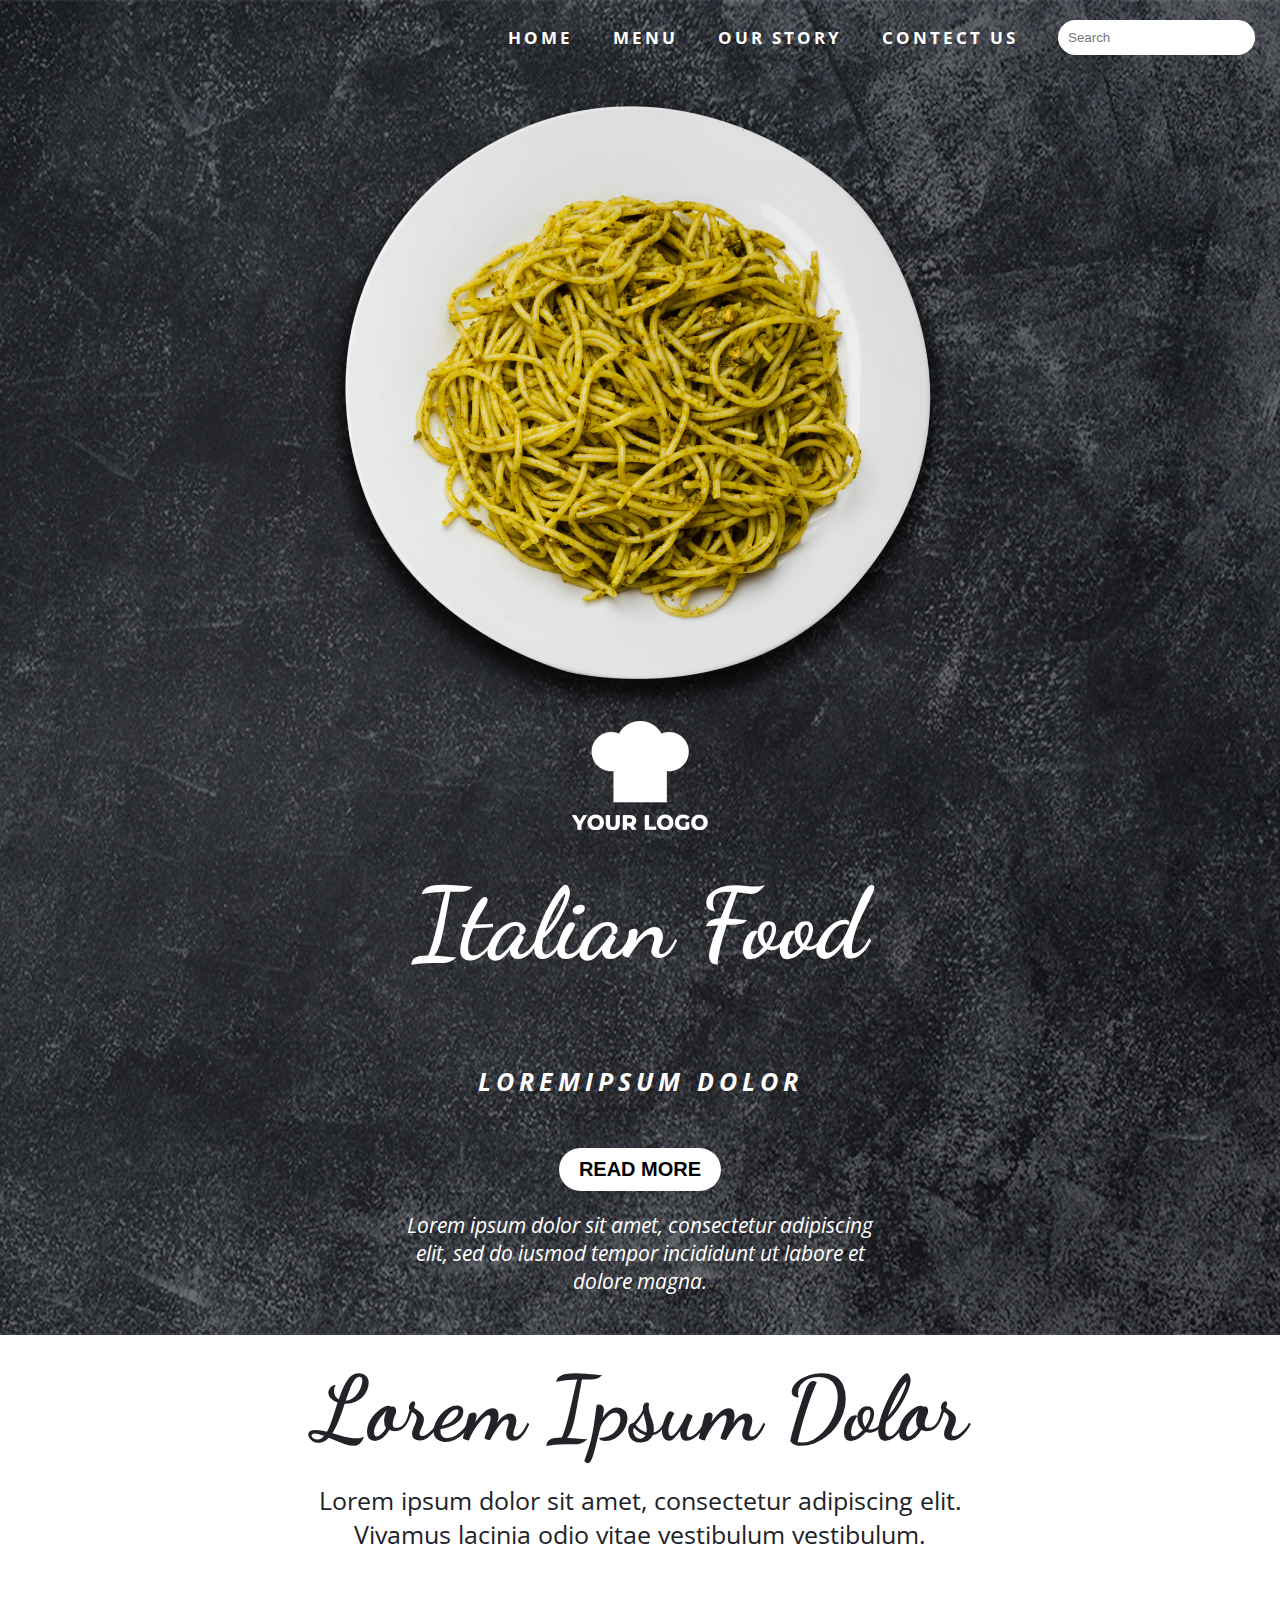
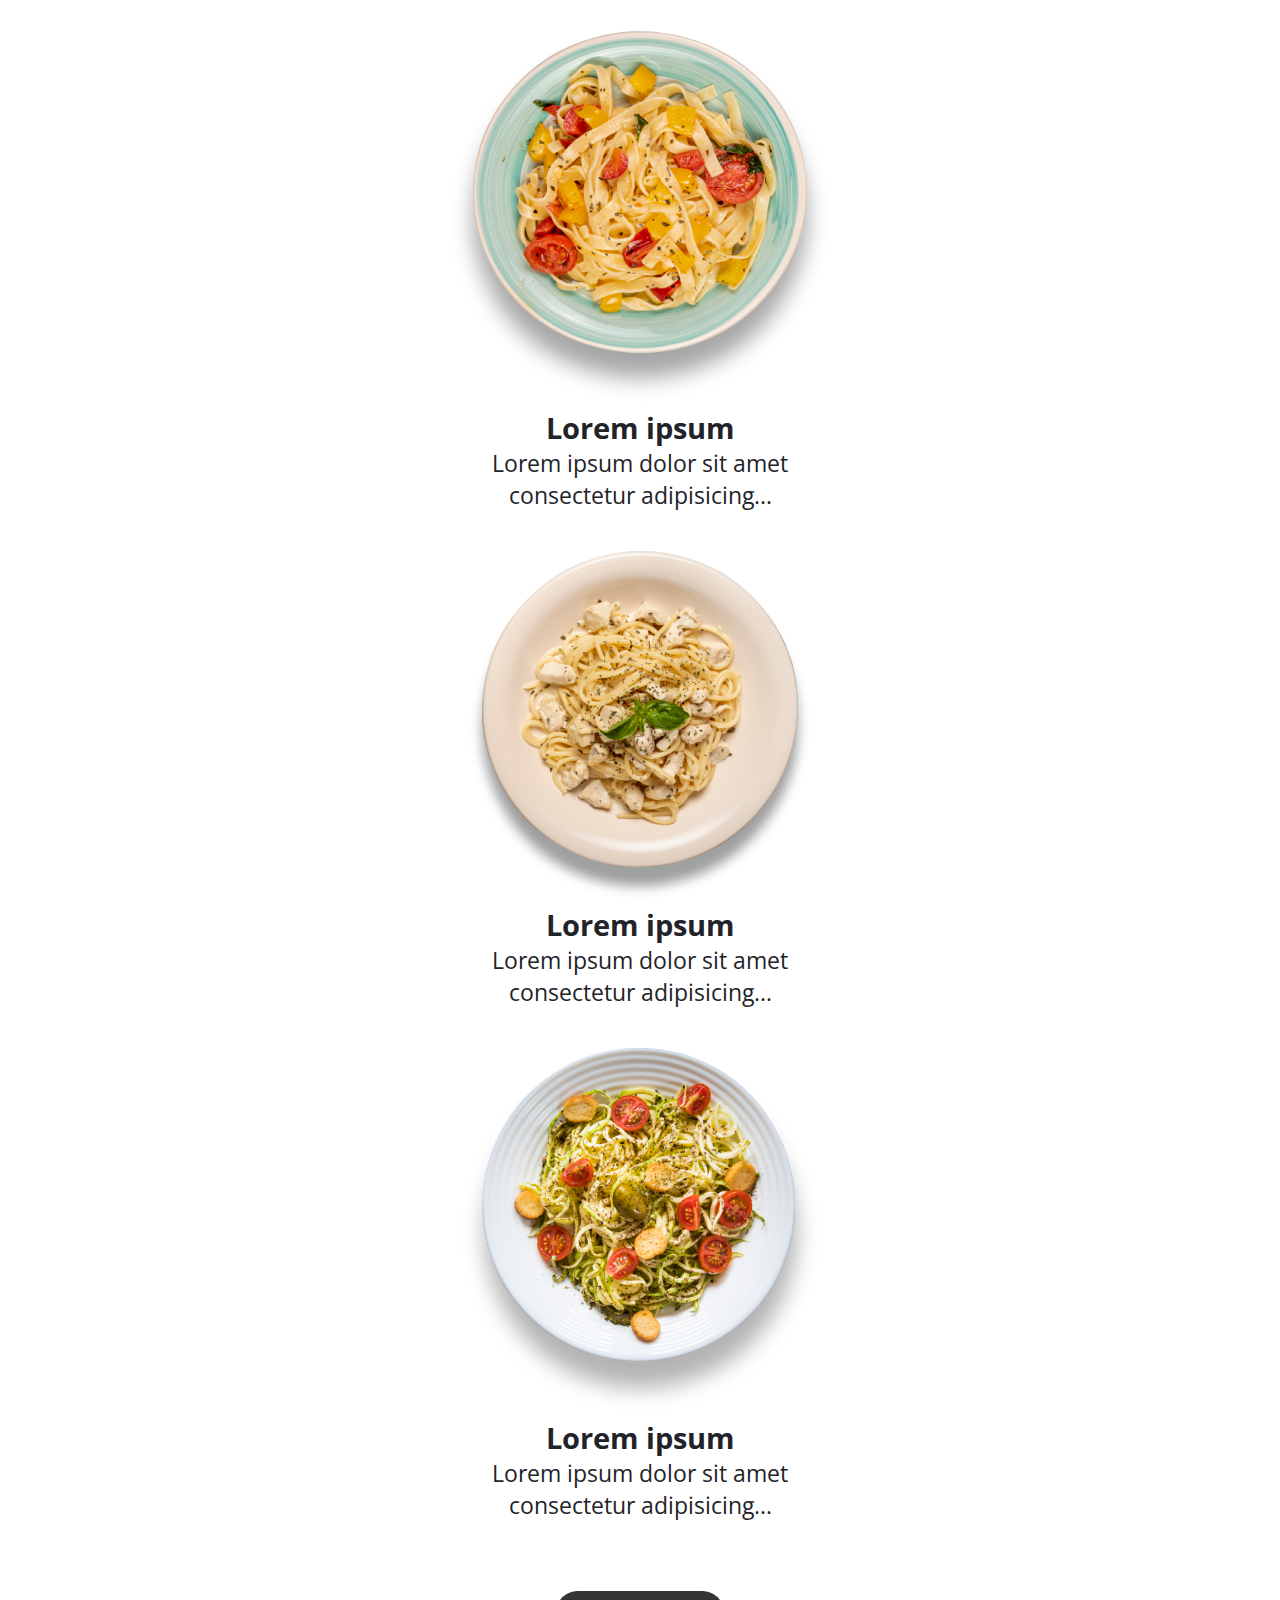
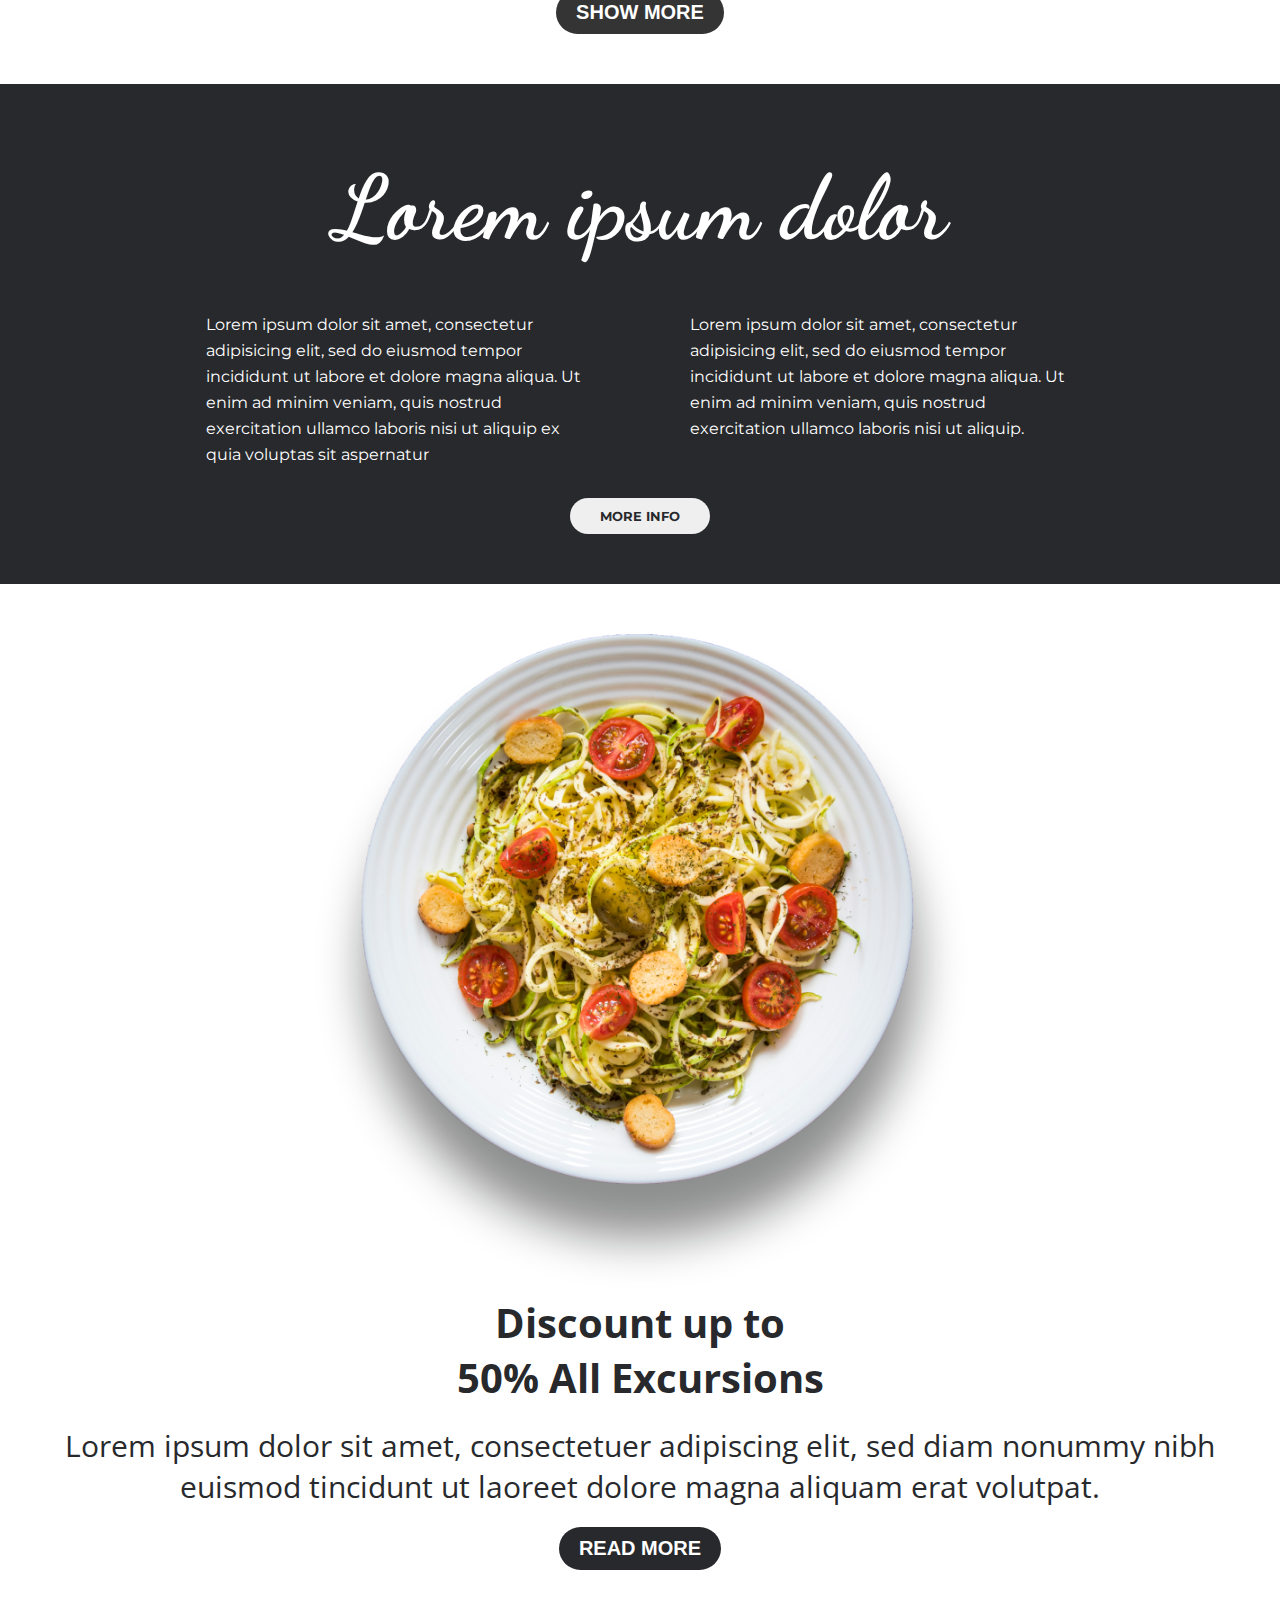
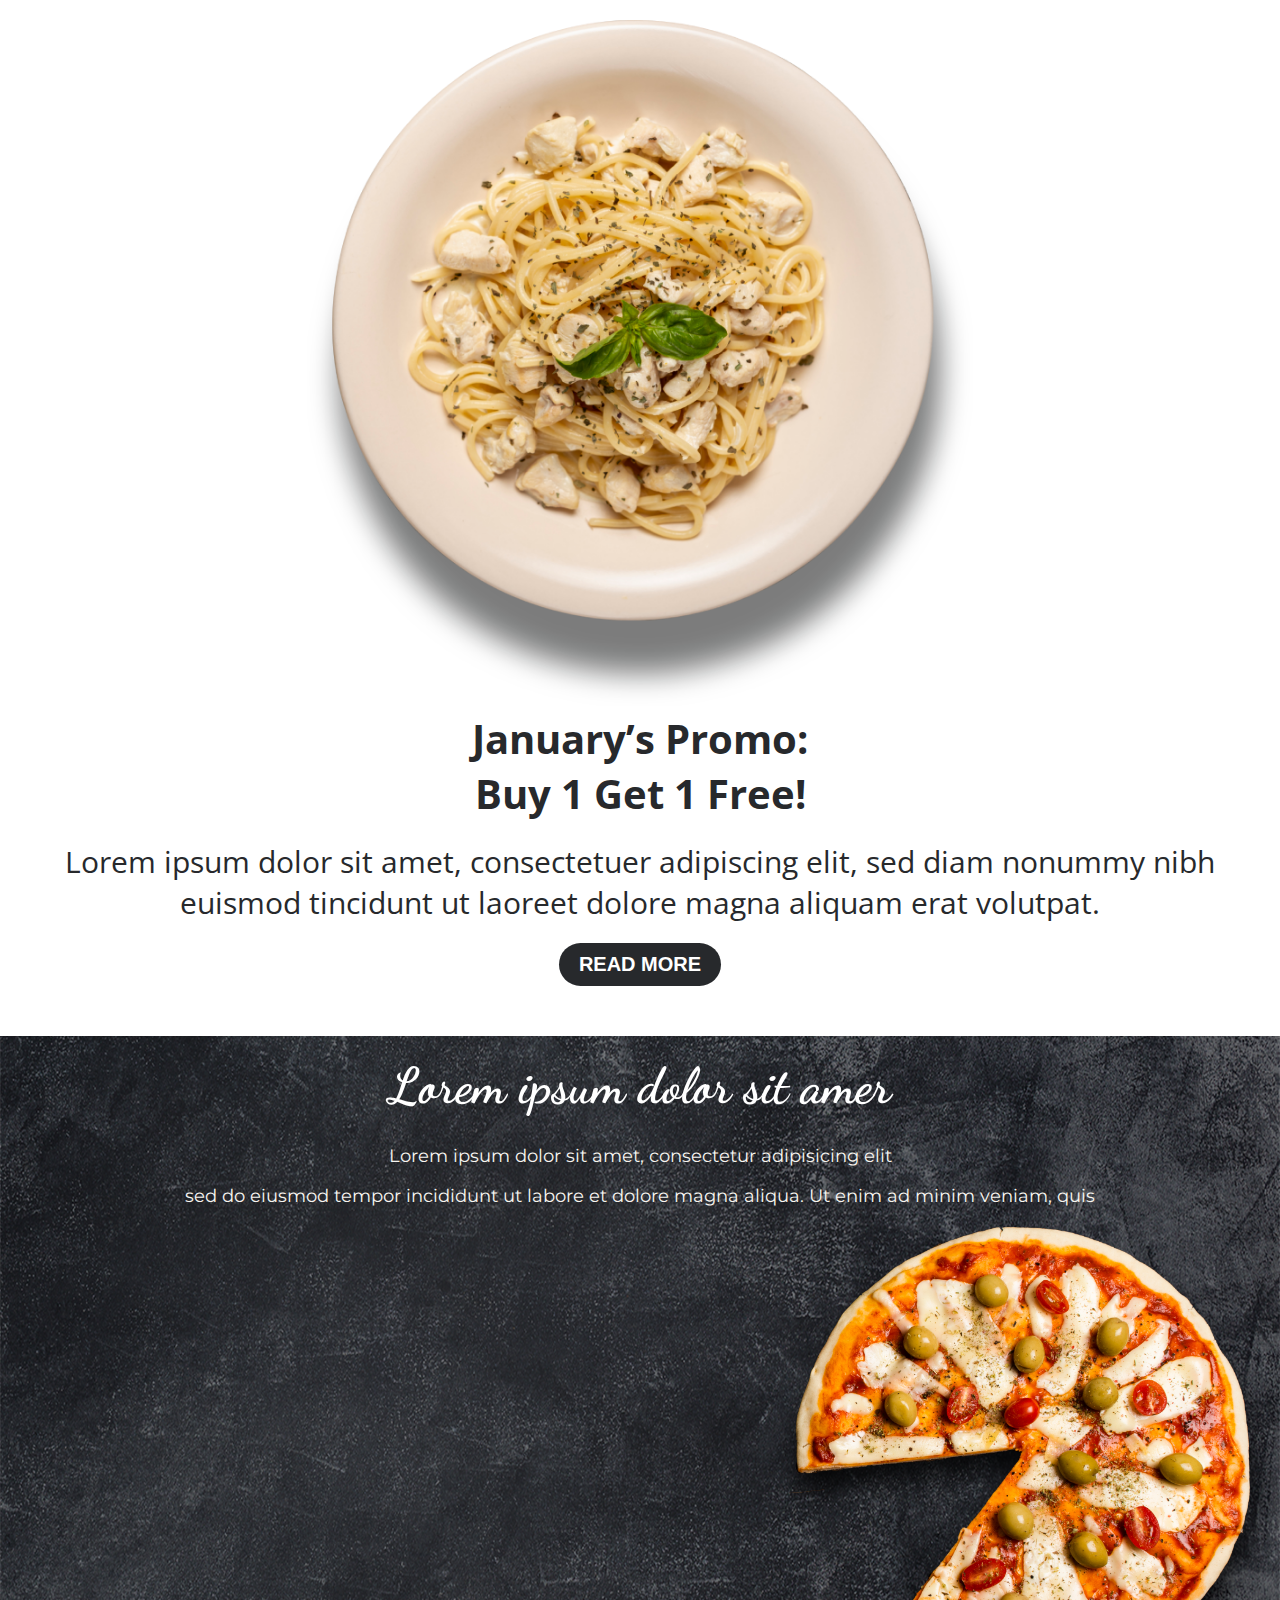
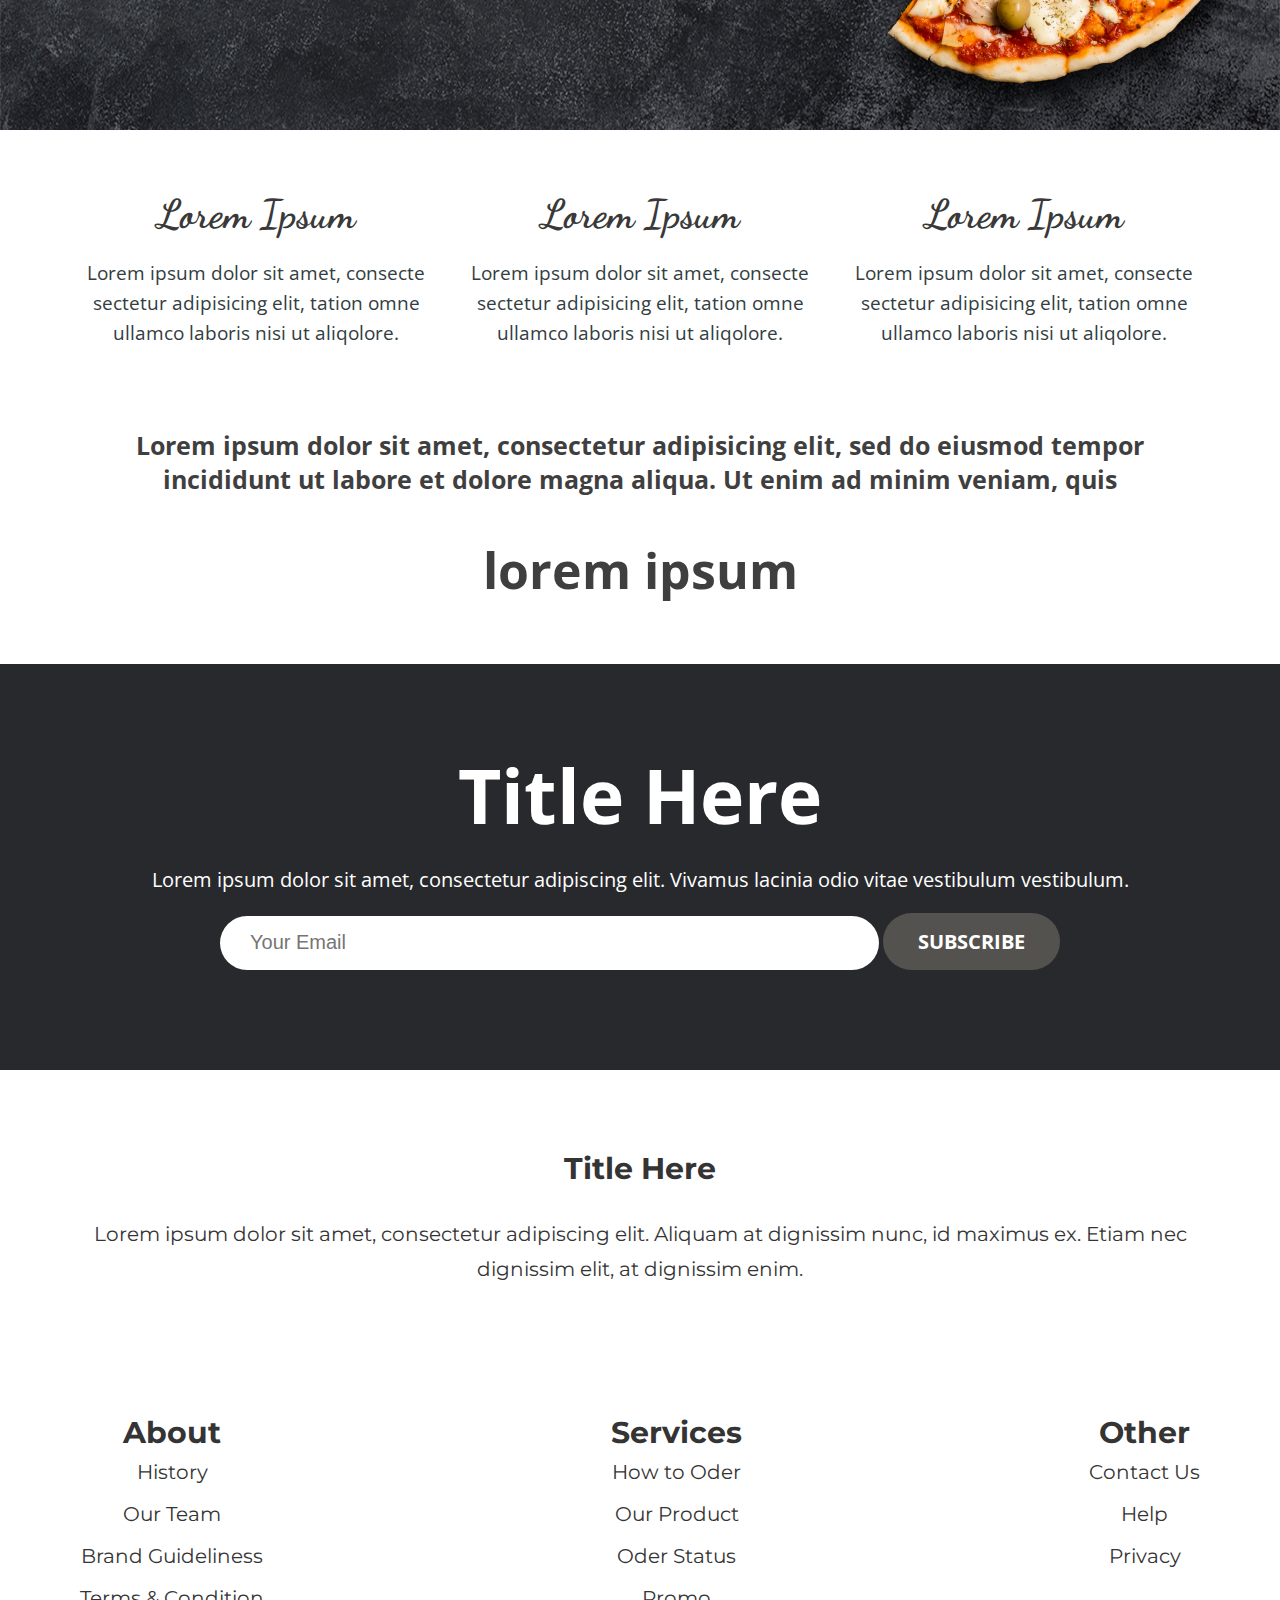
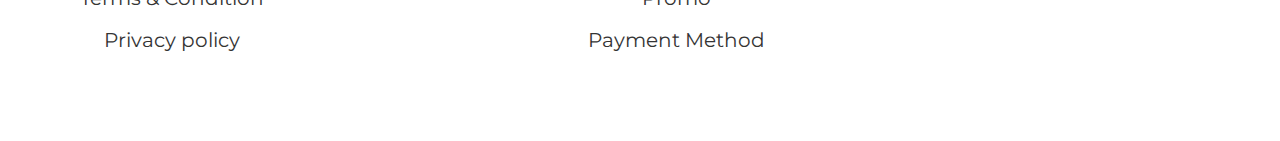
<file: italian/index.html>
<!DOCTYPE html>
<html lang="en">

<head>
    <meta charset="UTF-8">
    <meta name="viewport" content="width=device-width, initial-scale=1.0">
    <title>Project 4</title>
    <link rel="stylesheet" href="style.css">

    <link rel="preconnect" href="https://fonts.googleapis.com">
    <link rel="preconnect" href="https://fonts.gstatic.com" crossorigin>
    <link
        href="https://fonts.googleapis.com/css2?family=Dancing+Script:wght@500&family=Montserrat:wght@500&family=Open+Sans&display=swap"
        rel="stylesheet">

    <link rel="stylesheet" href="https://cdnjs.cloudflare.com/ajax/libs/font-awesome/6.4.2/css/all.min.css"
        integrity="sha512-z3gLpd7yknf1YoNbCzqRKc4qyor8gaKU1qmn+CShxbuBusANI9QpRohGBreCFkKxLhei6S9CQXFEbbKuqLg0DA=="
        crossorigin="anonymous" referrerpolicy="no-referrer" />
</head>

<body>
    <header id="first-section" class="font-O">
        <nav>
            <ul class="flex">
                <span class="bars"><i class="fa-solid fa-bars"></i></span>
                <li><a href="#Home">Home</a></li>
                <li><a href="#Menu">Menu</a></li>
                <li><a href="#Our story">Our story</a></li>
                <li><a href="#Contect us">Contect us</a></li>
                <li><input type="search" class="search" placeholder="Search"></li>
                <i class="fa-solid fa-magnifying-glass"></i>
            </ul>
        </nav>
        <div class="first-center flex">
            <div class="first-left">
                <img src="../italian/img/logo.png" alt="">
                <h1>Italian Food</h1>
                <h2>LOREMIPSUM DOLOR</h2>
                <button class="btn-1">Read More</button>
                <p>Lorem ipsum dolor sit amet, consectetur adipiscing elit, sed do iusmod tempor incididunt ut labore et
                    dolore magna.</p>
            </div>
            <div class="first-right">
                <img src="../italian/img/Plate.png" alt="">
            </div>
        </div>
    </header>

    <section id="second-section" class="font-O flex">
        <div class="lorem">
            <h1>Lorem Ipsum Dolor</h1>
            <p>Lorem ipsum dolor sit amet, consectetur adipiscing elit. <br> Vivamus lacinia odio vitae vestibulum
                vestibulum. </p>
        </div>
        <div class="image-3 flex">
            <div class="image-one">
                <img src="../italian/img/plate 2nd1.png" alt="">
                <h1>Lorem ipsum</h1>
                <p>Lorem ipsum dolor sit amet <br>consectetur adipisicing...</p>
            </div>

            <div class="image-one">
                <img src="../italian/img/plate 2nd2.png" alt="">
                <h1>Lorem ipsum</h1>
                <p>Lorem ipsum dolor sit amet <br>consectetur adipisicing...</p>
            </div>

            <div class="image-one">
                <img src="../italian/img/plate 2nd3.png" alt="">
                <h1>Lorem ipsum</h1>
                <p>Lorem ipsum dolor sit amet <br>consectetur adipisicing...</p>
            </div>
            <button class="btn-2">Show More</button>
        </div>
    </section>

    <section id="third-section">
        <div class="lorem third">
            <h1>Lorem ipsum dolor</h1>
        </div>
        <div class="third-center  font-M">
            <div class="third-left">
                Lorem ipsum dolor sit amet, consectetur adipisicing elit, sed do eiusmod tempor incididunt ut labore et
                dolore magna aliqua. Ut enim ad minim veniam, quis nostrud exercitation ullamco laboris nisi ut aliquip
                ex quia voluptas sit aspernatur
            </div>

            <div class="third-right">
                Lorem ipsum dolor sit amet, consectetur adipisicing elit, sed do eiusmod tempor incididunt ut labore et
                dolore magna aliqua. Ut enim ad minim veniam, quis nostrud exercitation ullamco laboris nisi ut aliquip.
            </div>
        </div>
        <div class="btn-3"><button>More Info</button></div>
    </section>

    <section class="fourth-section font-O">
        <div class="plate-image">
            <img src="../italian/img/plate 4th section.png" alt="">
        </div>
        <div class="plate-content">
            <h1>Discount up to
                <br>50% All Excursions
            </h1>
            <p>Lorem ipsum dolor sit amet, consectetuer adipiscing elit, sed diam nonummy nibh euismod tincidunt ut
                laoreet dolore magna aliquam erat volutpat.</p>
            <button class="btn-1 btn-4">Read More</button>
        </div>
    </section>

    <section class="fourth-section fifth-section font-O">
        <div class="plate-image">
            <img src="../italian/img/plate 5th section.png" alt="">
        </div>
        <div class="plate-content">
            <h1>January’s Promo:
                <br> Buy 1 Get 1 Free!
            </h1>
            <p>Lorem ipsum dolor sit amet, consectetuer adipiscing elit, sed diam nonummy nibh euismod tincidunt ut
                laoreet dolore magna aliquam erat volutpat.</p>
            <button class="btn-1 btn-4">Read More</button>
        </div>
    </section>

    <section id="sixth-section">
        <div class="six-pragraph">
            <h1>Lorem ipsum dolor sit amer</h1>
            <p class="font-M">Lorem ipsum dolor sit amet, consectetur adipisicing elit <br>sed do eiusmod tempor
                incididunt ut labore et dolore magna aliqua. Ut enim ad minim veniam, quis </p>
        </div>
        <div class="pizza-image">
            <img src="../italian/img/pizzaimage.png" alt="">
        </div>
    </section>

    <!-- sevanth-section started here  -->
    <section id="sevanth-section">
        <div class="lorem-three font-O flex">
            <div class="lorem-one">
                <h1>Lorem Ipsum</h1>
                <p>Lorem ipsum dolor sit amet, consecte <br>
                    sectetur adipisicing elit, tation omne <br>
                    ullamco laboris nisi ut aliqolore.</p>
            </div>
            <div class="lorem-one">
                <h1>Lorem Ipsum</h1>
                <p>Lorem ipsum dolor sit amet, consecte <br>
                    sectetur adipisicing elit, tation omne <br>
                    ullamco laboris nisi ut aliqolore.</p>
            </div>
            <div class="lorem-one">
                <h1>Lorem Ipsum</h1>
                <p>Lorem ipsum dolor sit amet, consecte <br>
                    sectetur adipisicing elit, tation omne <br>
                    ullamco laboris nisi ut aliqolore.</p>
            </div>
        </div>
        <div class="sevanth-content">
            <p>Lorem ipsum dolor sit amet, consectetur adipisicing elit, sed do eiusmod tempor incididunt ut labore et
                dolore magna aliqua. Ut enim ad minim veniam, quis </p>
            <h1>lorem ipsum</h1>
        </div>
    </section>

    <section id="eight-section" class="flex">
        <div class="eight">
            <h1>Title Here</h1>
            <p>Lorem ipsum dolor sit amet, consectetur adipiscing elit. Vivamus lacinia odio vitae vestibulum
                vestibulum. </p>
        </div>
        <div class="input">
            <input type="email" placeholder="Your Email">
            <button class="email-btn">Subscribe</button>
        </div>
    </section>

    <!-- footer-section  -->
    <footer id="last-section">
        <div class="footer font-M">
            <div class="last-left">
                <h4>Title Here</h4>
                <p>Lorem ipsum dolor sit amet, consectetur adipiscing elit. Aliquam at dignissim nunc, id maximus ex.
                    Etiam nec dignissim elit, at dignissim enim. </p>
                <div class="icon">
                    <i class="fa-brands fa-facebook"></i>
                    <i class="fa-brands fa-twitter"></i>
                    <i class="fa-brands fa-instagram"></i>
                    <i class="fa-brands fa-whatsapp"></i>
                </div>
            </div>
            <div class="last-right">
                <div class="about">
                    <ul>
                        <h4>About</h4>
                        <li><a href="#History">History</a></li>
                        <li><a href="#Our Team">Our Team</a></li>
                        <li><a href="#Brand Guideliness">Brand Guideliness</a></li>
                        <li><a href="#Terms & Condition">Terms & Condition</a></li>
                        <li><a href="#Privacy policy ">Privacy policy</a></li>
                    </ul>
                </div>

                <div class="Services">
                    <ul>
                        <h4>Services</h4>
                        <li><a href="#How to Oder">How to Oder</a></li>
                        <li><a href="#Our Product">Our Product</a></li>
                        <li><a href="#Oder Status">Oder Status</a></li>
                        <li><a href="#Promo">Promo</a></li>
                        <li><a href="#Payment Method">Payment Method</a></li>
                    </ul>
                </div>
                <div class="Other">
                    <ul>
                        <h4>Other</h4>
                        <li><a href="#Contact Us">Contact Us</a></li>
                        <li><a href="#Help">Help</a></li>
                        <li><a href="#Privacy">Privacy</a></li>
                    </ul>
                </div>
            </div>
        </div>
    </footer>
</body>

</html>
</file>
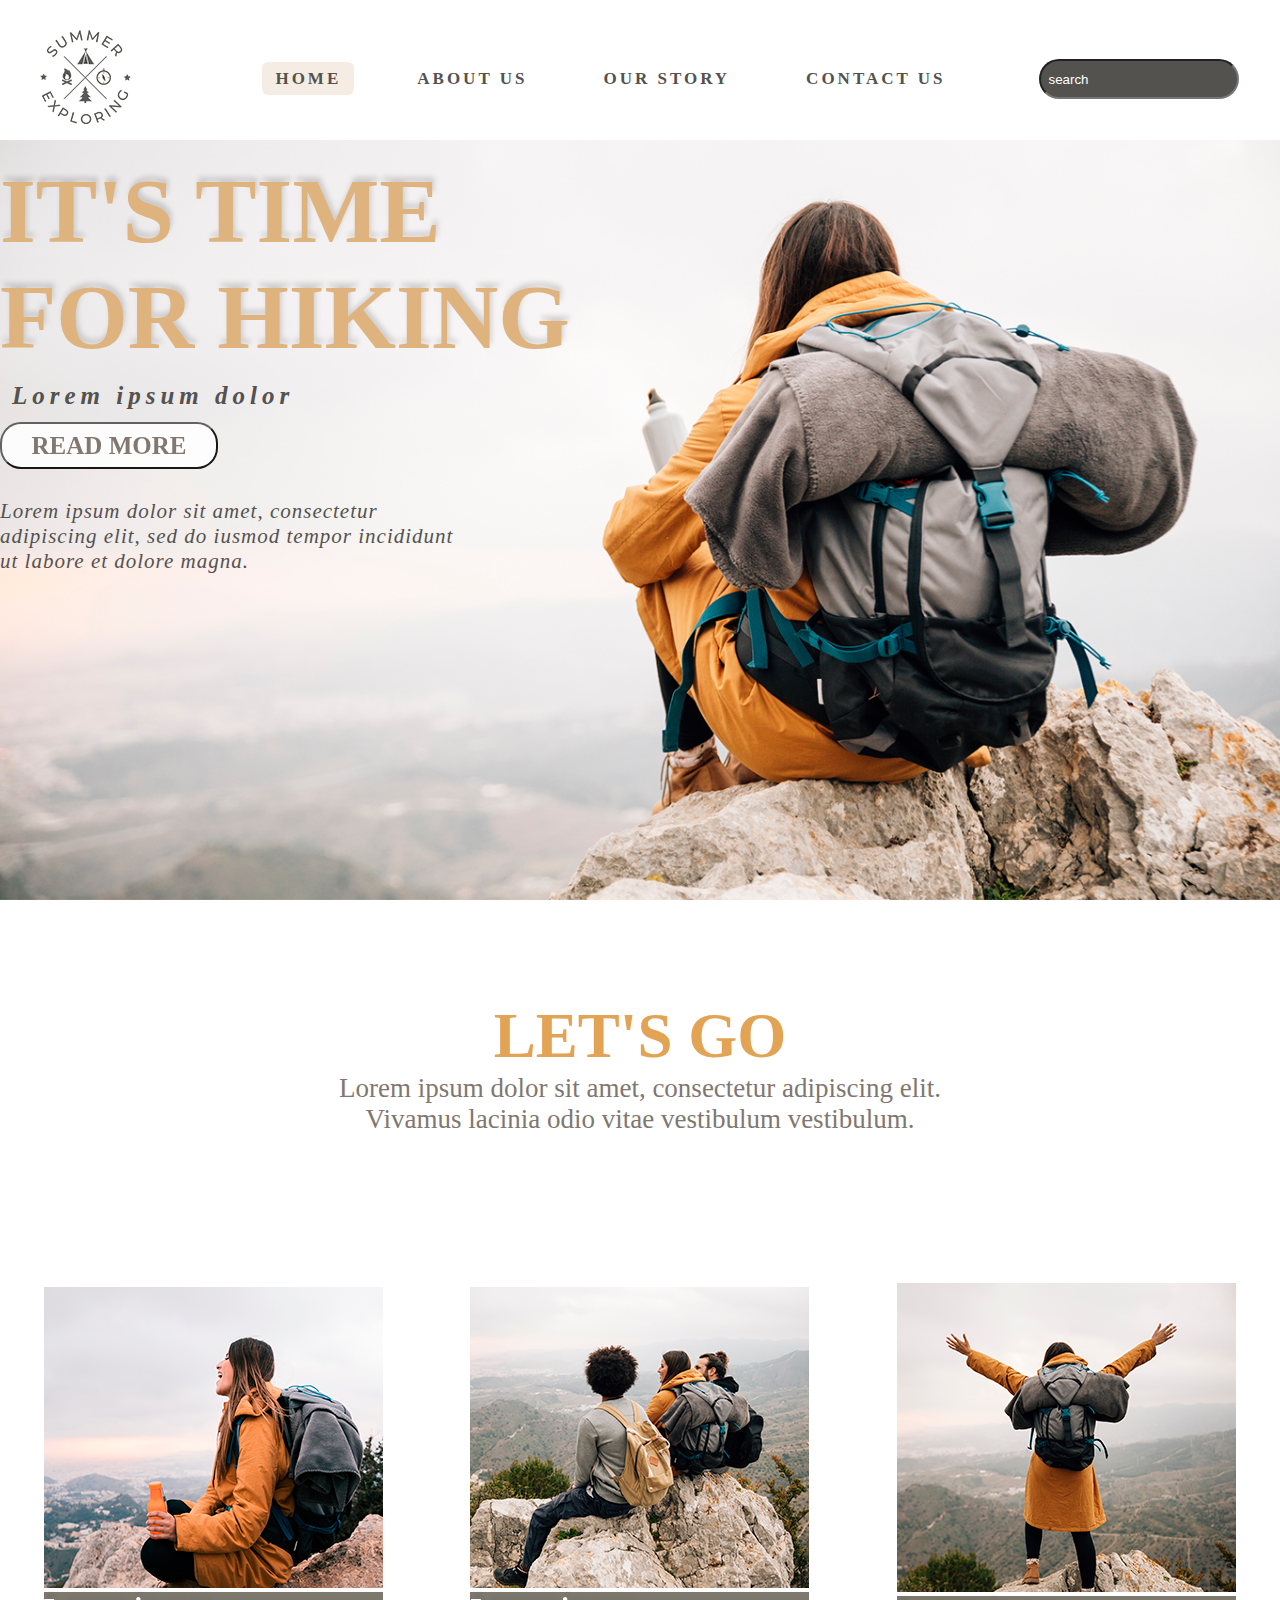
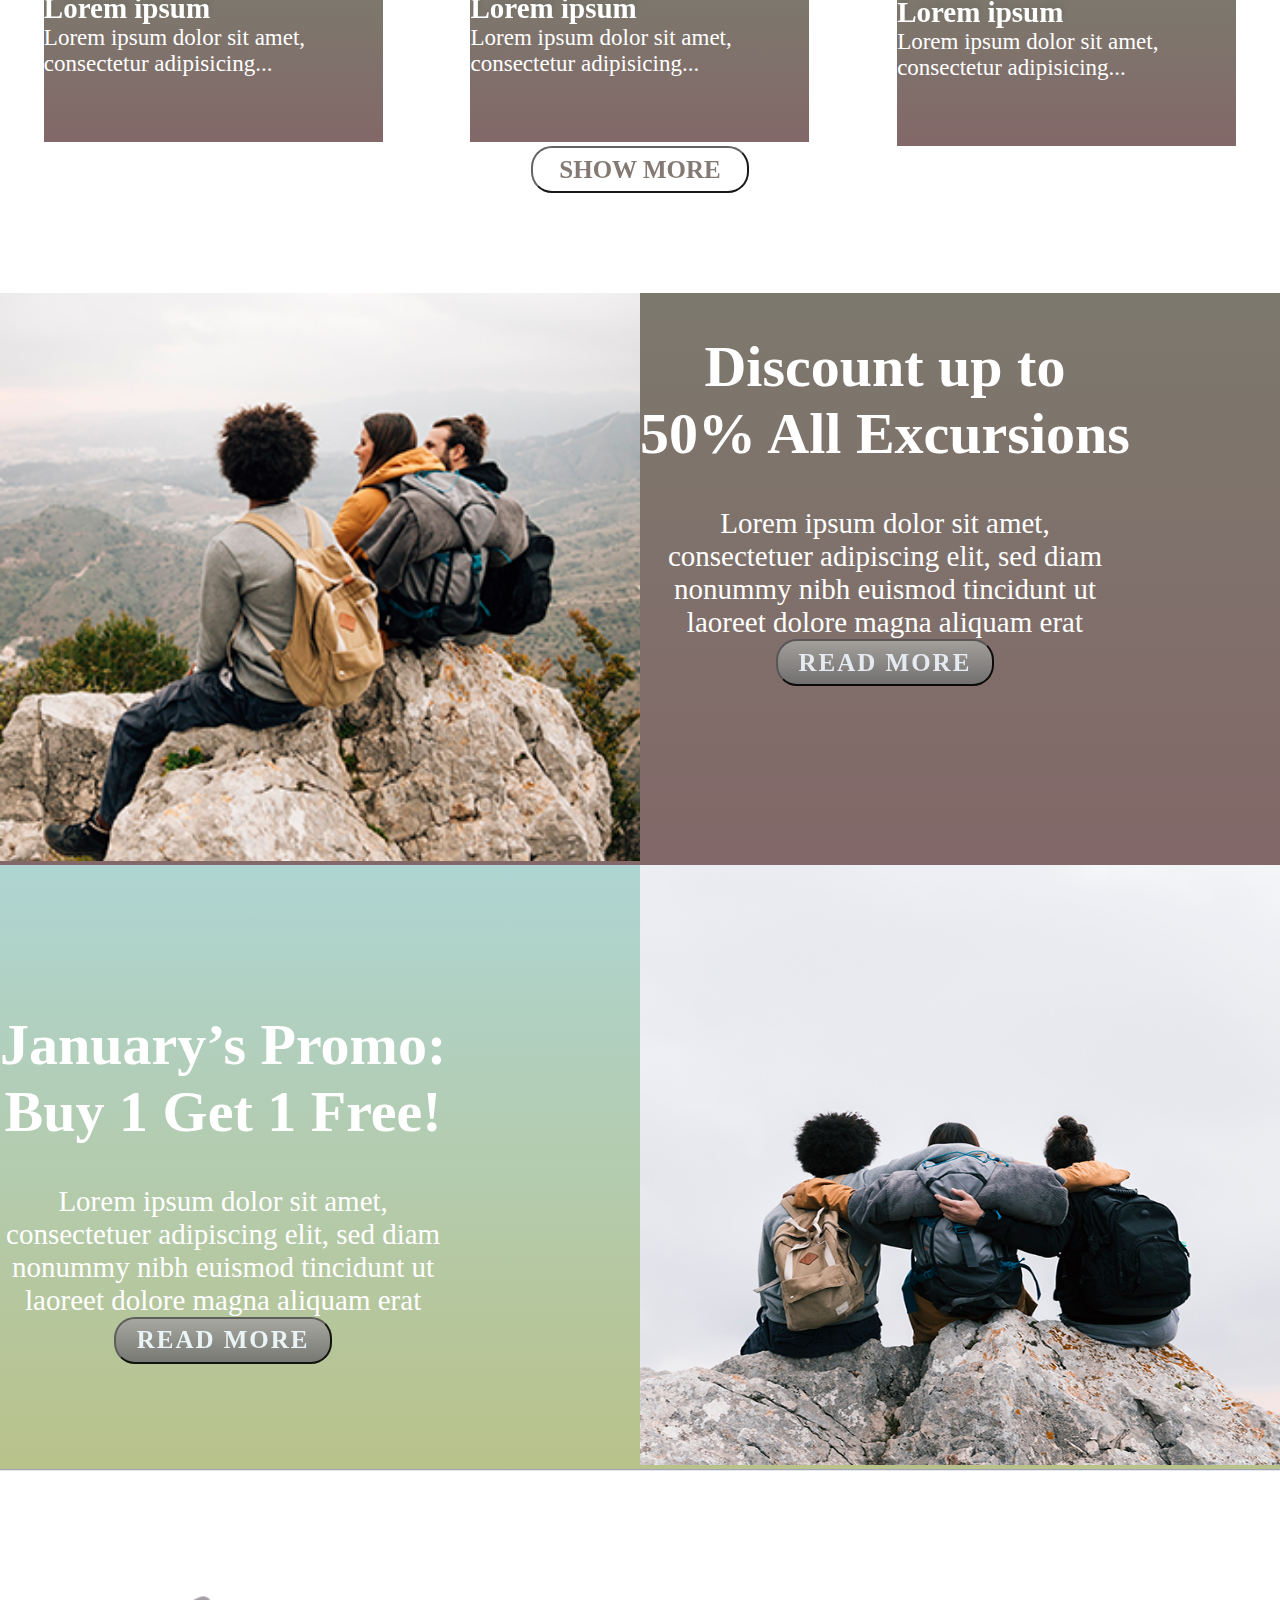
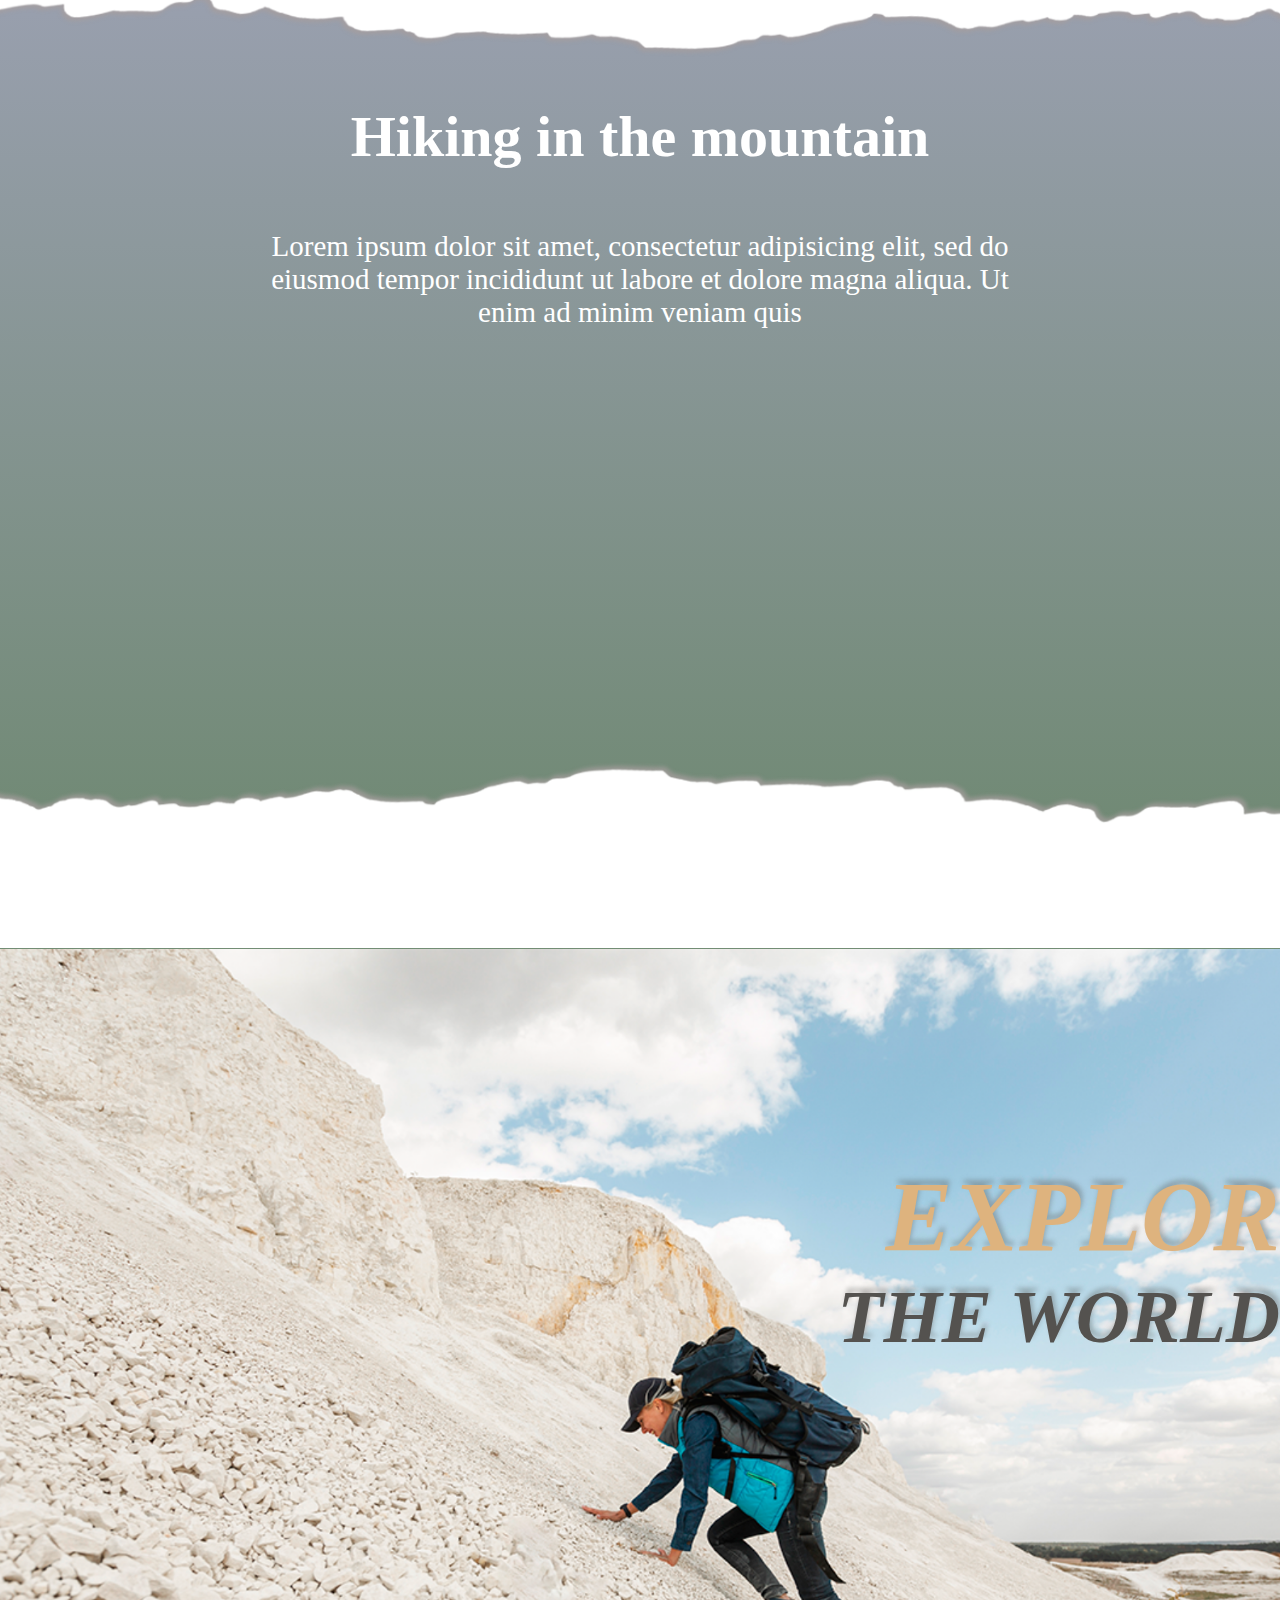
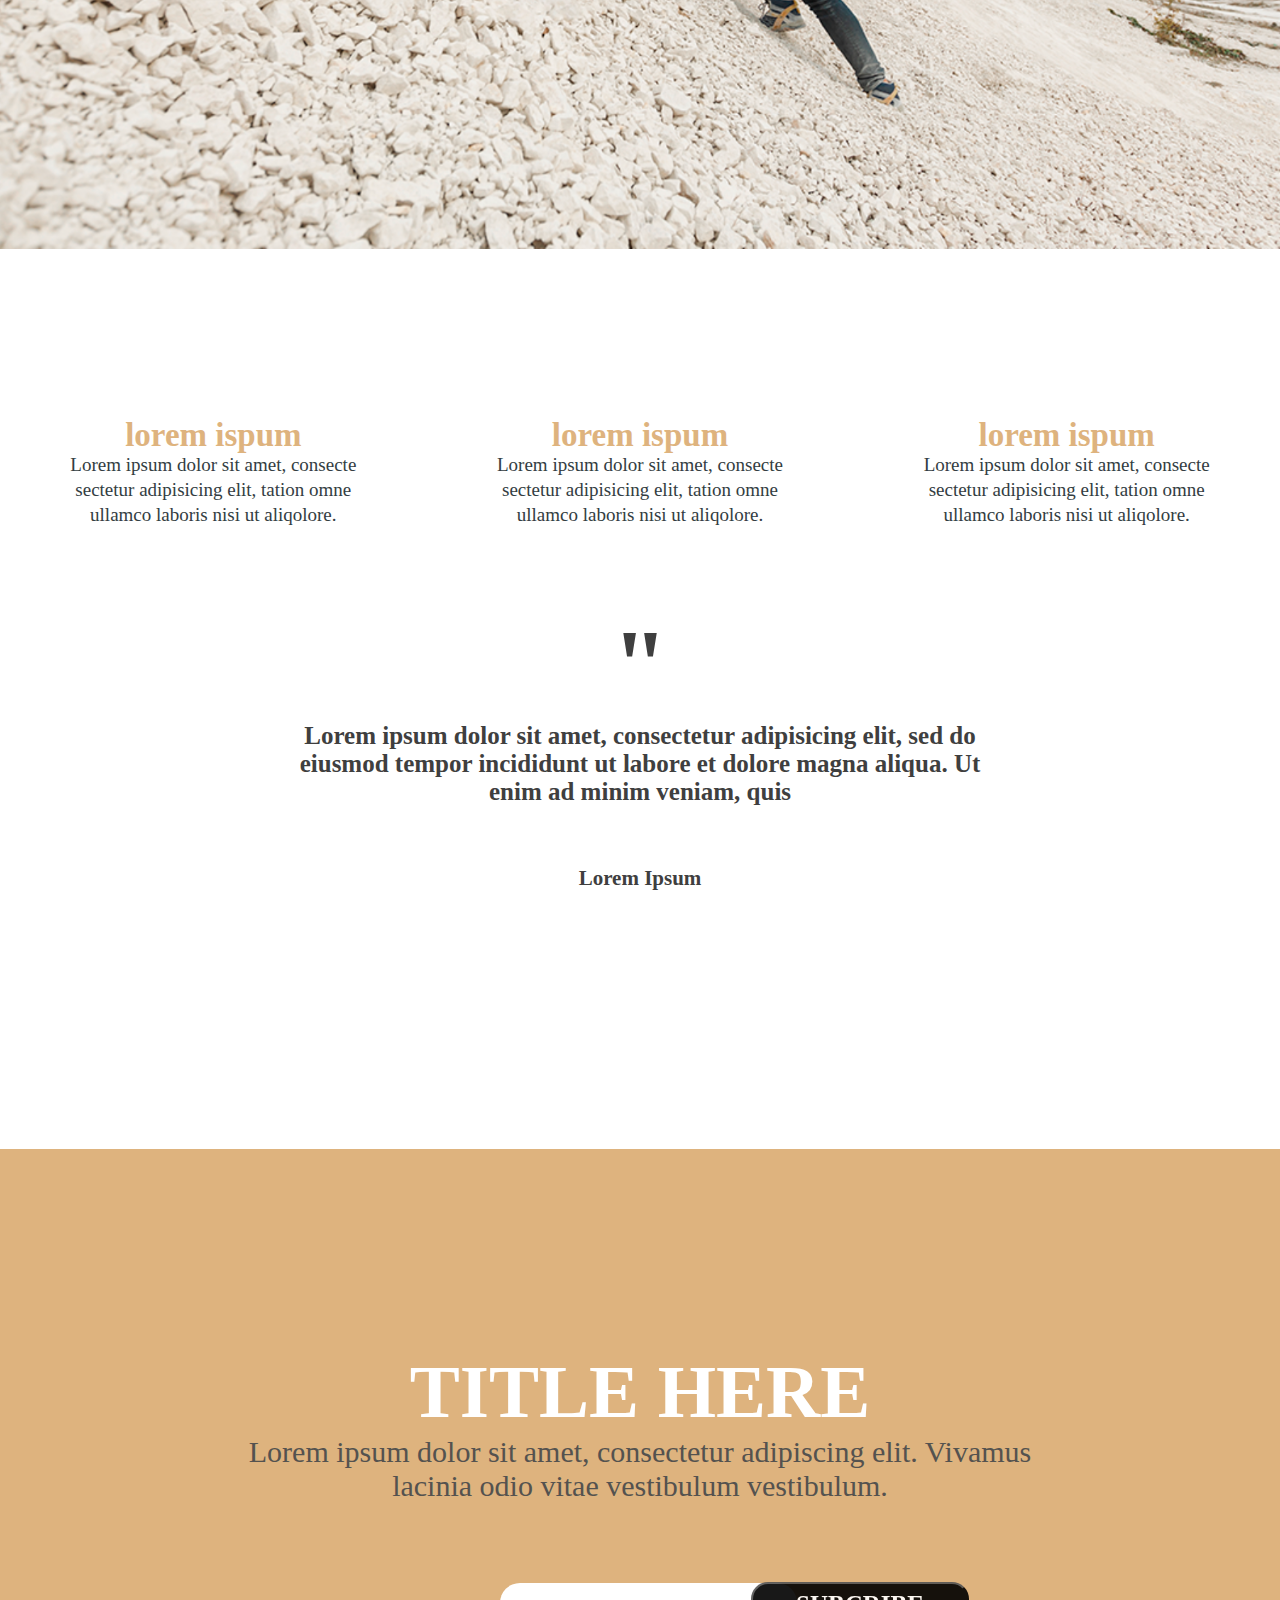
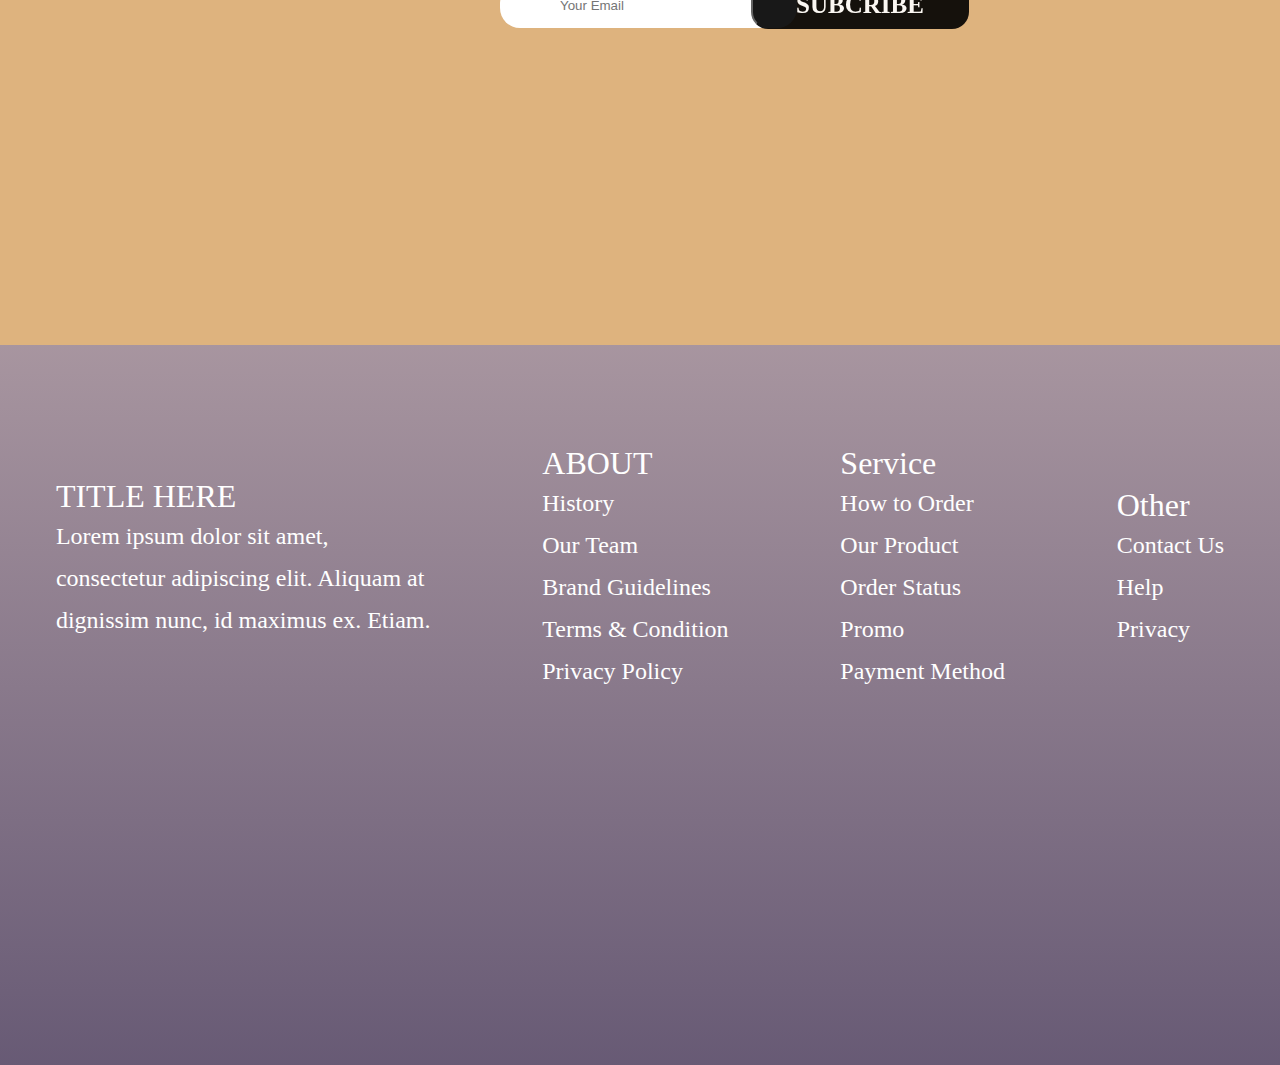
<file: 04hiking/hiking.html>
<!DOCTYPE html>
<html lang="en">
  <head>
    <meta charset="UTF-8" />
    <meta name="viewport" content="width=device-width, initial-scale=1.0" />
    <title>Hiking Template</title>
    <link rel="stylesheet" href="summer.css" />

    <link rel="stylesheet" href="https://cdnjs.cloudflare.com/ajax/libs/font-awesome/6.4.2/css/all.min.css" integrity="sha512-z3gLpd7yknf1YoNbCzqRKc4qyor8gaKU1qmn+CShxbuBusANI9QpRohGBreCFkKxLhei6S9CQXFEbbKuqLg0DA==" crossorigin="anonymous" referrerpolicy="no-referrer" />
  </head>
    <header id="header-wrapper">
      <div class="head">
        <nav>
          <div class="logo">
            <img src="../04hiking/hiking-img/logo.png" alt="" />
          </div>
          <div class="back">
            <ul>
              <li><a class="active" href="#">HOME</a></li>
              <li><a href="#">ABOUT US</a></li>
              <li><a href="#">OUR STORY</a></li>
              <li><a href="#">CONTACT US</a></li>
            </ul>
          </div>
          <div class="bars">menu</div>
          <div class="right">
            <input type="search" placeholder="search" />
          </div>
        </nav>
        <div class="its">
          <h1>
            IT'S TIME <br />
            FOR HIKING
          </h1>
          <h2>Lorem ipsum dolor</h2>
          <button>READ MORE</button>
          <p>
            Lorem ipsum dolor sit amet, consectetur <br />
            adipiscing elit, sed do iusmod tempor incididunt <br />
            ut labore et dolore magna.
          </p>
        </div>
      </div>
    </header>

    <!-- 2nd part here -->
    <div class="two">
      <div class="second">
        <h1>LET'S GO</h1>
        <p>
          Lorem ipsum dolor sit amet, consectetur adipiscing elit. <br />
          Vivamus lacinia odio vitae vestibulum vestibulum.
        </p>
      </div>
      <div class="sec1">
        <div class="s1">
          <img src="../04hiking/hiking-img/pic1.png" alt="" />
          <div class="h">
            <h1>Lorem ipsum</h1>
            <p>
              Lorem ipsum dolor sit amet, <br />
              consectetur adipisicing...
            </p>
          </div>
        </div>
        <div class="s1">
          <img src="../04hiking/hiking-img/pic2.png" alt="" />
          <div class="h">
            <h1>Lorem ipsum</h1>
            <p>
              Lorem ipsum dolor sit amet, <br />
              consectetur adipisicing...
            </p>
          </div>
        </div>
        <div class="s1">
          <img src="../04hiking/hiking-img/pic3.png" alt="" />
          <div class="h">
            <h1>Lorem ipsum</h1>
            <p>
              Lorem ipsum dolor sit amet, <br />
              consectetur adipisicing...
            </p>
          </div>
        </div>
      </div>
      <div class="btn">
        <button>SHOW MORE</button>
      </div>
    </div>

    <!-- 3rd part -->

    <div class="third">
      <div class="discount">
        <img src="../04hiking/hiking-img/pic2.png" alt="" />
      </div>
      <div class="w">
        <h1>
          Discount up to <br />
          50% All Excursions
        </h1>
        <p>
          Lorem ipsum dolor sit amet, <br />
          consectetuer adipiscing elit, sed diam <br />
          nonummy nibh euismod tincidunt ut <br />
          laoreet dolore magna aliquam erat
        </p>
        <div class="butt"><button>READ MORE</button></div>
      </div>
    </div>
    <div class="buy">
      <div class="w">
        <h1>
          January’s Promo: <br />
          Buy 1 Get 1 Free!
        </h1>
        <p>
          Lorem ipsum dolor sit amet, <br />
          consectetuer adipiscing elit, sed diam <br />
          nonummy nibh euismod tincidunt ut <br />
          laoreet dolore magna aliquam erat
        </p>
        <div class="butt"><button>READ MORE</button></div>
      </div>
      <div class="pic">
        <img src="../04hiking/hiking-img/pic4.png" alt="" />
      </div>
    </div>

    <!-- 4th part -->

    <div class="forth">
      <img src="../04hiking/hiking-img/shape1.png" alt="" class="img-1">
      <div class="mount">
        <h1>Hiking in the mountain</h1>
        <p>
          Lorem ipsum dolor sit amet, consectetur adipisicing elit, sed do
          <br />
          eiusmod tempor incididunt ut labore et dolore magna aliqua. Ut <br />
          enim ad minim veniam quis
        </p>
    </div>
    <img src="../04hiking/hiking-img/shape1.png" alt="" class="img-2" />
    </div>


    <!-- 5th part -->

    <div class="explor">
        <div class="the">
            <h1>EXPLOR</h1>
            <h2>THE WORLD</h2>
        </div>
    </div>


    <!-- 6th part -->

    <div class="lorem">
        <div class="ispum">
            <div class="is2">
                <h1>lorem ispum</h1>
                <p>Lorem ipsum dolor sit amet, consecte <br>
                    sectetur adipisicing elit, tation omne <br>
                    ullamco laboris nisi ut aliqolore.</p>
            </div>
            <div class="is2">
                <h1>lorem ispum</h1>
                <p>Lorem ipsum dolor sit amet, consecte <br>
                    sectetur adipisicing elit, tation omne <br>
                    ullamco laboris nisi ut aliqolore.</p>
            </div>
            <div class="is2">
                <h1>lorem ispum</h1>
                <p>Lorem ipsum dolor sit amet, consecte <br>
                    sectetur adipisicing elit, tation omne <br>
                    ullamco laboris nisi ut aliqolore.</p>
            </div>
        </div>
        <div class="semi">
            <div class="se">
                <h1>"</h1>
                <h2>Lorem ipsum dolor sit amet, consectetur adipisicing elit, sed do <br> eiusmod tempor incididunt ut labore et dolore magna aliqua. Ut <br> enim ad minim veniam, quis </h2>
                <h4>Lorem Ipsum</h4>
            </div>
        </div>
    </div>


    <!-- 7th part -->

    <div class="title">
        <div class="here">
            <h1>TITLE HERE</h1>
            <p>Lorem ipsum dolor sit amet, consectetur adipiscing elit. Vivamus <br> lacinia odio vitae vestibulum vestibulum. </p>
           <div class="click">
            <input type="text" placeholder="Your Email">
            <button>SUBCRIBE</button>
           </div>
        </div>
    </div>

    <!-- last part -->

    <div class="last">
        <div class="final">
            <div class="part2">
                <h1>TITLE HERE</h1>
                <p>Lorem ipsum dolor sit amet, <br> consectetur adipiscing elit. Aliquam at <br> dignissim nunc, id maximus ex. Etiam. </p>
                <i class="fa-brands fa-square-instagram"></i>
                <i class="fa-brands fa-facebook"></i>
                <i class="fa-brands fa-square-twitter"></i>
                <i class="fa-brands fa-square-whatsapp"></i>
            </div>
            <div class="part2">
                <h1>ABOUT</h1>
                <p>History</p>
                <p>Our Team</p>
                <p>Brand Guidelines</p>
                <p>Terms & Condition</p>
                <p>Privacy Policy</p>
            </div>
            <div class="part2">
                <h1>Service</h1>
                <p>How to Order</p>
                <p>Our Product</p>
                <p>Order Status</p>
                <p>Promo</p>
                <p>Payment Method</p>
            </div>
            <div class="part2">
                <h1>Other</h1>
                <p>Contact Us</p>
                <p>Help</p>
                <p>Privacy</p>
            </div>
        </div>
    </div>
</file>
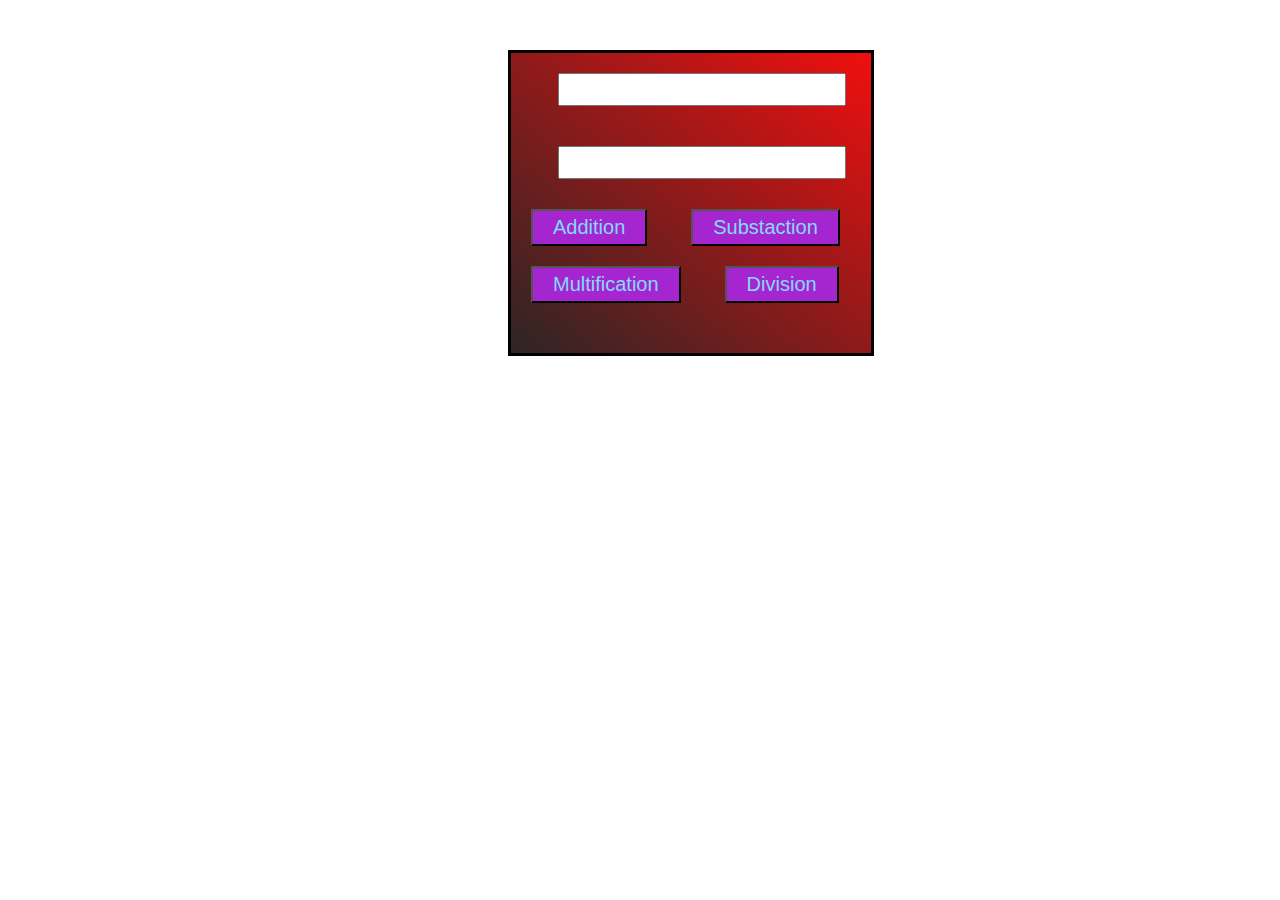
<file: JS-Project/01calculater.html>
<!DOCTYPE html>
<html lang="en">
<head>
    <meta charset="UTF-8">
    <meta name="viewport" content="width=device-width, initial-scale=1.0">
    <title>Function In JS</title>
    <style>
        .box{
            width: 360px;
            height: 300px;
          margin: 50px 0px 0px 500px;
            border: 3px solid black;
            background:  linear-gradient(to top right, rgb(45, 37, 37), rgb(240, 15, 15));
        }
        input{
            margin: 20px 47px;
            padding: 7px 100px 7px 7px;
        }
        button{
            margin: 10px 20px;
            padding: 5px 20px;
            background-color: rgb(165, 37, 208);
            color: rgb(130, 219, 251) ;
            font-size: 20px;
        }
    </style>
</head>
<body>
    <div class="box">
        <input type="text" name="first" id="first">
        <input type="text" name="second" id="second">
        <button onclick="plus()">Addition</button>
        <button onclick="sub()">Substaction</button>
        <br>
        <button onclick="multi()">Multification</button>
        <button onclick="div()">Division</button>
        <br>
    </div>

    <script>
      function plus(){
        let first = document.getElementById("first").value;
        let second = document.getElementById("second").value;
        alert(Number(document.getElementById("first").value) + Number(document.getElementById("second").value));
        }
        function sub(){
            let first = document.getElementById("first").value;
            let second = document.getElementById("second").value;
            alert(Number(document.getElementById("first").value) - Number(document.getElementById("second").value));
        }
        function div(){
            let first = document.getElementById("first").value;
            let second = document.getElementById("second").value;
            alert(Number(document.getElementById("first").value) / Number(document.getElementById("second").value));
        }
        function multi(){
            let first = document.getElementById("first").value;
            let second = document.getElementById("second").value;
            alert(Number(document.getElementById("first").value) * Number(document.getElementById("second").value));
        }
    </script>
</body>
</html>
</file>
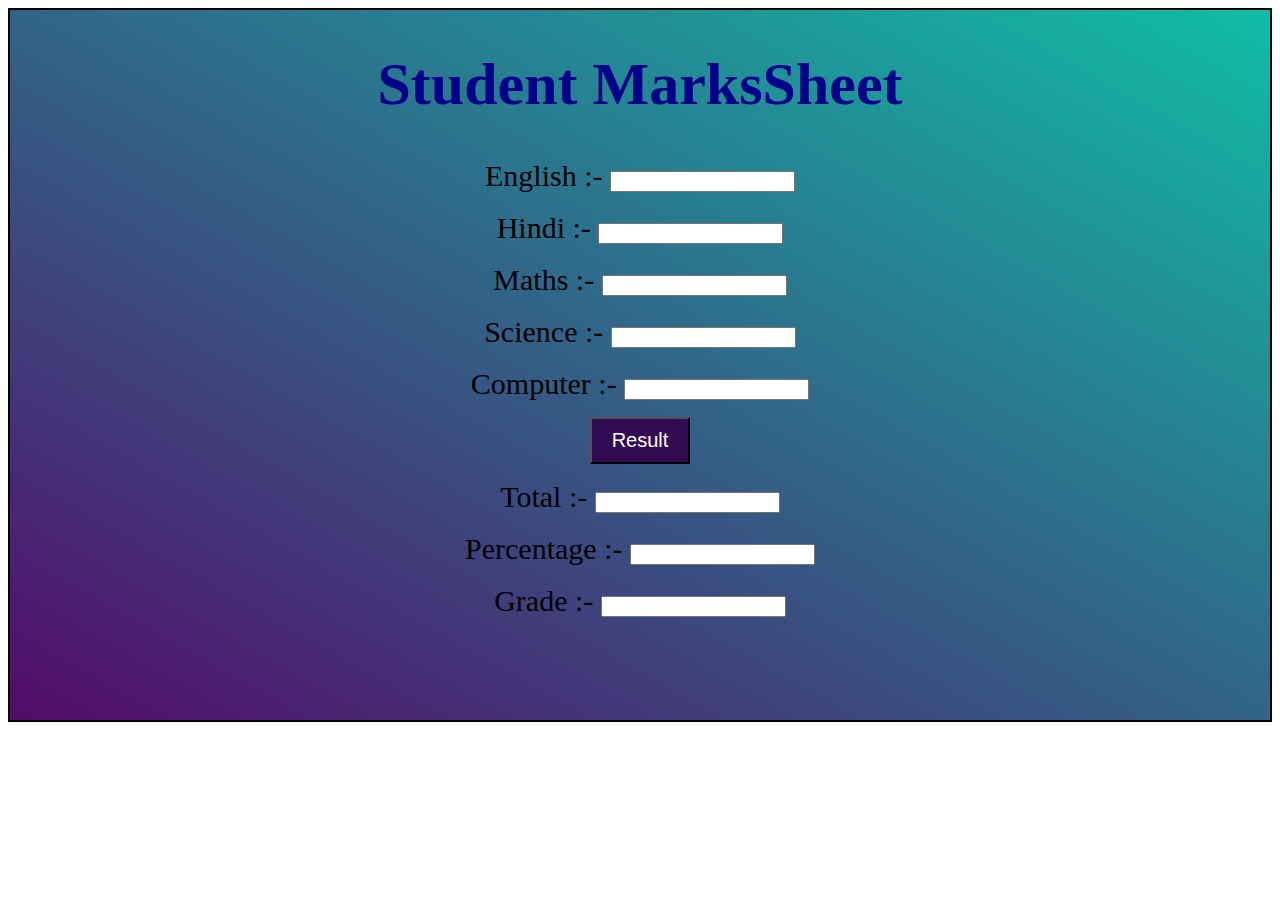
<file: JS-Project/02MarkSheet.html>
<!DOCTYPE html>
<html lang="en">
  <head>
    <meta charset="UTF-8" />
    <meta name="viewport" content="width=device-width, initial-scale=1.0" />
    <title>Mark Sheet</title>
    <style>
      .marks {
        background:  linear-gradient(to top right, rgb(83, 11, 105), rgb(16, 189, 166));
        text-align: center;
        border: 2px solid black;
        height: 710px;
      }
      .btn{
        margin: 16px 0px;
        padding: 10px 20px;
        background-color: rgb(51, 11, 81);
        color: white;
        font-size: 20px;
      }
      label{
        font-size: 30px;
        color: black;
      }
      h1{
        font-size: 60px;
        color: darkblue;
      }
    </style>
    <script>
        function Result(){
          const a=parseInt(document.getElementById('eng').value);
          const b=parseInt(document.getElementById('hindi').value);
          const c=parseInt(document.getElementById('maths').value);
          const d=parseInt(document.getElementById('science').value);
          const e=parseInt(document.getElementById('computer').value);
          

          // Validation
          if(a < 0 || a>100 || b>100 || c>100 || d>100 || e>100){
            alert("Please enter correct value.");
          }

          // Compute total
          const total=a+b+c+d+e;
          document.getElementById('total').value = total;

          // Compute Percentage
          const percentage=total*100/500;
          document.getElementById('percentage').value = percentage;

          let grade;
          // Compute Grade
          if(percentage > 80){
            grade = "Merit";
          }else if (percentage > 70){
            grade = "Distinction";
          }else if(percentage > 60){
            grade = "First Class"
          }else if(percentage > 50){
            grade = "Second Class";
          }else if(percentage > 40){
            grade = "Pass";
          }
          else{
            grade = "Fail";
          }
          document.getElementById('grade').value = grade;
        }
        
    </script>
  </head>
  <body>
    <div class="marks">
      <h1>Student MarksSheet</h1>
      <div class="eng">
        <label>English :- </label>
        <input id="eng" type="number"> <br><br>
      </div>
      <div class="hindi">
        <label>Hindi :- </label>
        <input id="hindi" type="number"> <br><br>
      </div>
      <div class="maths">
        <label>Maths :- </label>
        <input id="maths" type="number"> <br><br>
      </div>
      <div class="science">
        <label>Science :- </label>
        <input id="science" type="number"> <br><br>
      </div>
      <div class="computer">
        <label>Computer :- </label>
        <input id="computer" type="number">
      </div>
      <button class="btn" onclick="Result()">Result</button><br>
        <label>Total :- <input type="number" id="total"></label> <br><br>
        <label>Percentage :- <input type="number" id="percentage"></label> <br><br>
        <label>Grade :- <input type="text" id="grade"></label> <br><br>
      </div>
    </div>
  </body>
</html>
</file>
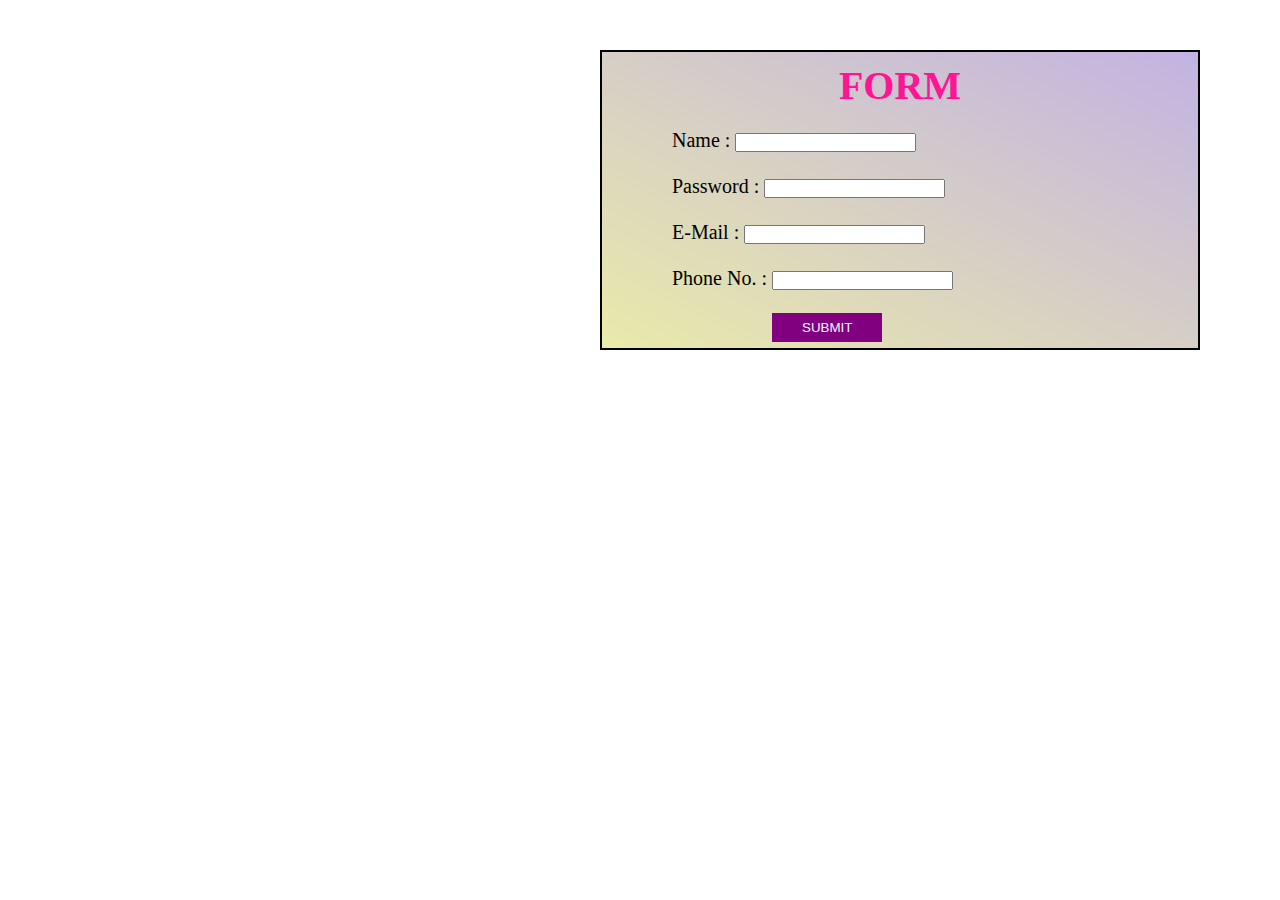
<file: JS-Project/03FormValidation.html>
<!DOCTYPE html>
<html lang="en">
<head>
    <meta charset="UTF-8">
    <meta name="viewport" content="width=device-width, initial-scale=1.0">
    <title>Normal Form Validation </title>
    <style>
        *{
            margin: 0;
            padding: 0;
            box-sizing: border-box;
        }
        body{
            color: black;
            font-size: 20px;
        }
        .nun{  
        background:  linear-gradient(to top right, rgb(233, 234, 170), rgba(169, 146, 214, 0.703));
           margin: 50px 600px;
            padding: 10px 10px 10px 10px;
            border: 2px solid black;
            height: 300px;
            width: 600px;
        }
        h1{
            margin-bottom: 20px;
            color: deeppink;
            text-align: center;
        }
        button{
            padding: 7px 30px 7px 30px;
            border: none;
            background-color: purple;
            color: aliceblue;
            cursor: pointer;
            text-align: center;
            margin-left: 160px;
        }
        .head{
            margin-left: 60px;
        }
    </style>
</head>
<body>
    <div class="nun">
        <h1>FORM</h1>
       <div class="head">
        <label for="">Name :</label>
        <input type="text" name="first" id="first" onblur="handleValidation(this, 'error1', 'Name')"> <span id="error1"></span><br><br>
        <label for="">Password :</label>
        <input type="password" name="second" id="second" onblur="handleValidation(this, 'error2', 'Password')"> <span id="error2"></span><br><br>
        <label for="">E-Mail :</label>
        <input type="email" name="third" id="third" onblur="handleValidation(this, 'error3', 'Email')"> <span id="error3"></span><br><br>
        <label for="">Phone No. :</label>
        <input type="tel" name="fourth" id="fourth" onblur="handleValidation(this, 'error4', 'Mobile')"> <span id="error4"></span> <br> <br>
       </div>
    <button>SUBMIT</button>
    </div>

    <script>
    function handleValidation(jyoti, tanvi, sachin) {
        if (jyoti.value == "") {
            document.getElementById(tanvi).innerText = "This field is required" + ' ' +  sachin
            document.getElementById(tanvi).style.color = "red"
        }
        else{
            document.getElementById(ravi).innerText = ""
        }

    }
    </script>
</body>
</html>
</file>
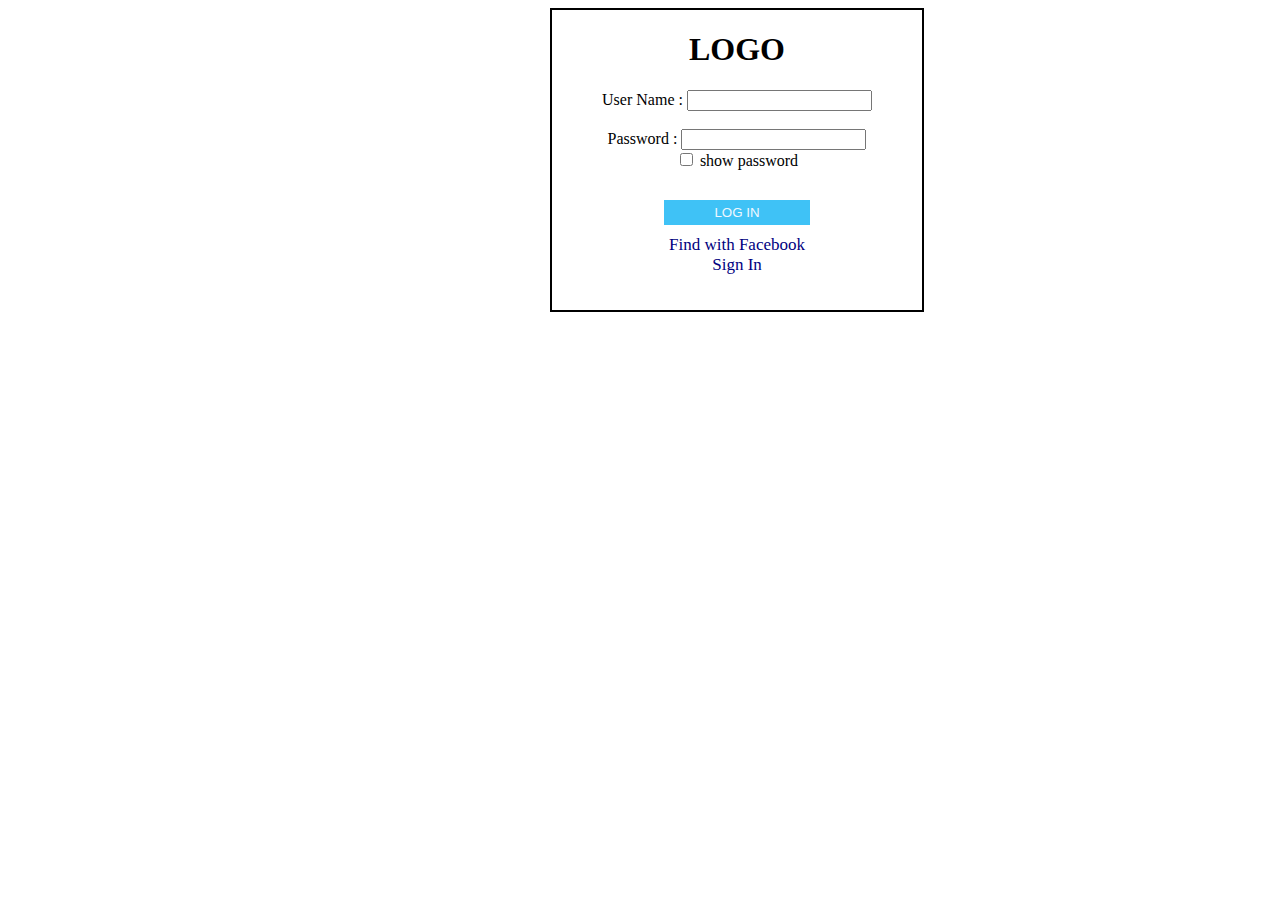
<file: JS-Project/04ShowPassword.html>
<!DOCTYPE html>
<html lang="en">
<head>
    <meta charset="UTF-8">
    <meta name="viewport" content="width=device-width, initial-scale=1.0">
    <link rel="stylesheet" href="https://cdnjs.cloudflare.com/ajax/libs/font-awesome/6.5.1/css/all.min.css" integrity="sha512-DTOQO9RWCH3ppGqcWaEA1BIZOC6xxalwEsw9c2QQeAIftl+Vegovlnee1c9QX4TctnWMn13TZye+giMm8e2LwA==" crossorigin="anonymous" referrerpolicy="no-referrer" />
    <title>ShowPassword</title>
<style>
    body{
        text-align: center;
        border: 2px solid black;
        width: 370px;
        height: 300px;
        margin-left: 550px;
    }
    .face{
        margin-top: 10px;
        color: navy;
        font-size: 17px;
        cursor: pointer;
    }
    .btn button{
        padding: 5px 50px 5px 50px;
        margin-top: 30px;
        color: aliceblue;
        background-color: rgb(63, 194, 246);
        border: none;
        cursor: pointer;
    }
</style>
</head>
<body>
   <header>
    <div class="logo">
        <h1>LOGO</h1>
     </div>
    <div class="box">
     <label>User Name : <input type="text"></label> <br><br>
     <label>Password : <input type="password" name="" id="pass"></label> <br>
     <input type="checkbox" name="" id="check" onclick="pwd()"> show password
    </div>
    <div class="btn">
     <button>LOG IN</button>
    </div>
    <div class="face">
     <i class="fa-brands fa-facebook"></i> <label>Find with Facebook</label> <br>
     <i class="fa-brands fa-google"></i> <label>Sign In</label>
 
    </div>
 
   </header>
    <script>
 function pwd() {
    
    let show = document.getElementById("pass");
    if (pass.type == 'password') {
        pass.type = 'text';
    } else {
        pass.type = 'password' ;
    }
 }
    </script>
</body>
</html>
</file>
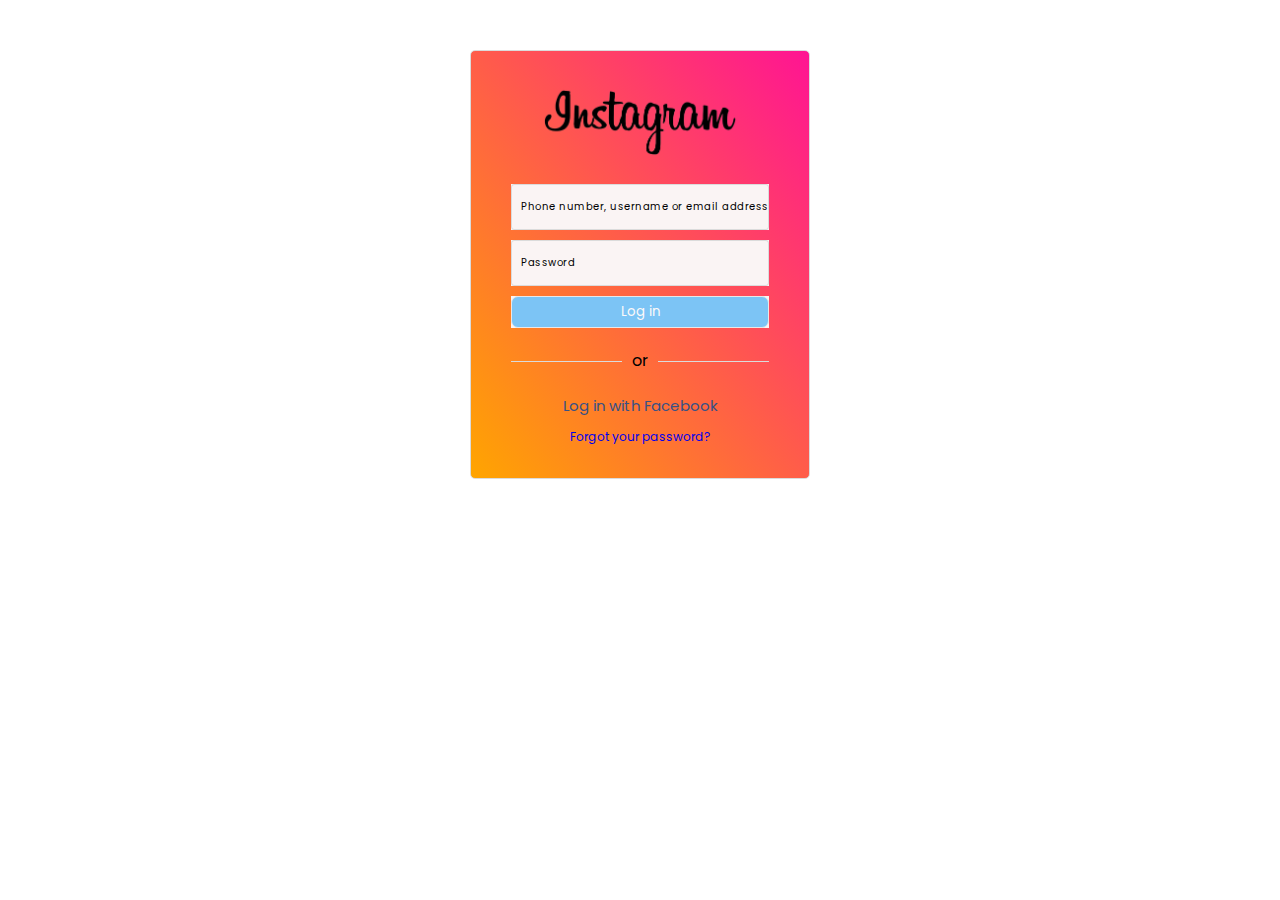
<file: JS-Project/06Insta-Login.html>
<!DOCTYPE html>
<html lang="en">

<head>
    <meta charset="UTF-8">
    <meta name="viewport" content="width=device-width, initial-scale=1.0">
    <title>Instagram login form</title>
    <link rel="preconnect" href="https://fonts.googleapis.com">
    <link rel="preconnect" href="https://fonts.gstatic.com" crossorigin>
    <link href="https://fonts.googleapis.com/css2?family=Poppins&display=swap" rel="stylesheet">
    <link rel="stylesheet" href="style.css">
</head>

<body>
    <div class="container">
        <div class="form-wrapper">
            <form>
                <div class="logo">
                    <img src="../JS-Project/instaImage/logo-removebg-preview (3).png" alt="">
                </div>
                <div class="name-input input-box">
                    <input type="text" required id="userInput" autocomplete="off">
                    <span class="left-span">Phone number, username or email address</span>
                </div>
                <div class="password-input input-box">
                    <input type="password" required id="pasInput">
                    <span class="left-span">Password</span>
                    <span class="right-span" id="show-btn">Show</span>
                </div>
                <div class="log-btn input-box">
                    <input type="submit" value="Log in" id="log-btn">
                </div>
                <p class="or-p">or</p>
                <div class="fb">
                    <a
                        href="https://www.facebook.com/login.php?skip_api_login=1&api_key=124024574287414&kid_directed_site=0&app_id=124024574287414&signed_next=1&next=https%3A%2F%2Fwww.facebook.com%2Fdialog%2Foauth%3Fclient_id%3D124024574287414%26locale%3Den_GB%26redirect_uri%3Dhttps%253A%252F%252Fwww.instagram.com%252Faccounts%252Fsignup%252F%26response_type%3Dcode%252Cgranted_scopes%26scope%3Demail%26state%3D%257B%2522fbLoginKey%2522%253A%25221cn9scxqzy3qf1b5fsl75yh71u4hbnprzskex5banxjax7jeri%2522%252C%2522fbLoginReturnURL%2522%253A%2522%252Ffxcal%252Fdisclosure%252F%253Fnext%253D%25252F%2522%257D%26ret%3Dlogin%26fbapp_pres%3D0%26logger_id%3D94c12020-0afa-44f8-935e-aa1fb3a255b8%26tp%3Dunspecified&cancel_url=https%3A%2F%2Fwww.instagram.com%2Faccounts%2Fsignup%2F%3Ferror%3Daccess_denied%26error_code%3D200%26error_description%3DPermissions%2Berror%26error_reason%3Duser_denied%26state%3D%257B%2522fbLoginKey%2522%253A%25221cn9scxqzy3qf1b5fsl75yh71u4hbnprzskex5banxjax7jeri%2522%252C%2522fbLoginReturnURL%2522%253A%2522%252Ffxcal%252Fdisclosure%252F%253Fnext%253D%25252F%2522%257D%23_%3D_&display=page&locale=en_GB&pl_dbl=0">Log
                        in with Facebook</a>
                </div>
                <p class="forgot">
                    <a href="https://www.instagram.com/accounts/password/reset/">Forgot your password?</a>
                </p>
            </form>
        </div>
    </div>
</body>
<script>
    let passwordInput = document.getElementById("pasInput");
    let userInput = document.getElementById("userInput")
    let Showbtn = document.getElementById("show-btn");
    let form = document.querySelector("form")
    let logbtn = document.getElementById("log-btn")
    let password = /^(?=.[0-9])(?=.[!@#$%^&])[a-zA-Z0-9!@#$%^&]{6,16}$/;

    form.addEventListener("submit", function (event) {
        event.preventDefault();
    })
    Showbtn.addEventListener("click", function () {
        if (passwordInput.type === "password" && Showbtn.innerText === "Show") {
            passwordInput.type = 'text';
            Showbtn.innerText = "Hide";
        }
        else if (password.test(passwordInput.value)) {
            logbtn.style.opacity = "1";
            passwordInput.type = 'password';
            Showbtn.innerText = "Show";
        }
        else {
            passwordInput.type = 'password';
            Showbtn.innerText = "Show";
            logbtn.style.opacity = "0.5";
        }
    })
</script>

</html>
</file>
<file: italian/style.css>
* {
    margin: 0;
    padding: 0;
    box-sizing: border-box;
}

.font-M {
    font-family: "Montserrat";
}

.font-O {
    font-family: "Open Sans";
}

.flex {
    display: flex;
    align-items: center;
}

button {
    padding: 10px 20px;
    cursor: pointer;
    text-transform: uppercase;
    border-radius: 33px;
    border: none;
    font-weight: bold;
}

button:hover {
    opacity: 0.9;
    cursor: pointer;
}

#first-section {
    background: url(../italian/img/Header\ Background.png) no-repeat center/cover;
}

nav ul {
    justify-content: end;
    gap: 50px;
    list-style: none;
    padding: 20px 25px;
    position: relative;
}

nav ul li a {
    font-size: 17px;
    letter-spacing: 3px;
    text-transform: uppercase;
    color: #ffffff;
    font-weight: bold;
    text-decoration: none;
}

.search {
    border-radius: 25px;
    padding: 10px;
    outline: none;
    border: none;
}

.btn-1 {
    background-color: #ffffff;
    font-size: 20px;
}

.first-center {
    justify-content: space-between;
    padding: 20px 40px;
    color: #ffffff;
    flex-wrap: wrap;
}

.first-left h1 {
    font-family: 'Dancing Script', cursive;
    margin: 30px 0 80px 0;
    font-size: 99px;
}

.first-left h2 {
    font-size: 25px;
    letter-spacing: 5px;
    font-style: italic;
    margin: 50px 0;
}

.first-left p {
    font-size: 21px;
    font-style: italic;
    margin: 20px 0;
    width: 500px;
}

.bars {
    display: none;
    font-size: 25px;
    color: #ffffff;
}

.fa-magnifying-glass {
    position: absolute;
    right: 35px;
    font-size: 20px;
}


#second-section {
    flex-direction: column;
    justify-content: center;
    gap: 60px;
    color: #222328;
}

.lorem h1 {
    font-size: 90px;
    text-align: center;
    margin: 20px 0;
    font-family: 'Dancing Script', cursive;
}

.lorem p {
    font-size: 25px;
    text-align: center;
}

.image-3 {
    justify-content: center;
    flex-wrap: wrap;
    width: 100%;
}

.image-one {
    text-align: center;
    flex-basis: 33%;
}

.image-one h1 {
    font-size: 29px;
}

.image-one p {
    font-size: 23px;
}

.btn-2 {
    font-size: 20px;
    margin: 50px 0;
    color: #ffffff;
    background-color: #343434;
}

#third-section {
    background-color: #27292c;
    color: #ffffff;
    padding: 50px 0;
}

.third-center {
    justify-content: center;
    display: flex;
    gap: 100px;
    padding: 30px 0px;
    line-height: 26px;
    font-size: 16px;
    flex-wrap: wrap;
}

.third-left,
.third-right {
    flex-basis: 30%;
}


.btn-3 {
    text-align: center;
}

.btn-3 button {
    color: #27292c;
    border: none;
    font-family: "Montserrat";
    padding: 10px 30px;
}

.fourth-section {
    display: flex;
    justify-content: center;
    gap: 50px;
    padding-top: 50px;
    flex-wrap: wrap;
    color: #27292c;
}

.plate-content h1 {
    font-weight: 700;
    margin-top: 80px;
    font-size: 58px;
}

.plate-content p {
    font-size: 29px;
    margin: 50px 0;
    font-weight: 400;
    width: 640px;
}

.btn-4 {
    background-color: #27292c;
    color: #ffffff;
}
.fifth-section {
    flex-direction: row-reverse;
}

#sixth-section {
    background: url(../italian/img/Header\ Background.png) no-repeat center/cover;
    display: flex;
    justify-content: center;
    flex-direction: column;
}

.six-pragraph p {
    line-height: 40px;
    color: #f8f6f1;
    font-weight: 400;
    text-align: center;
    font-size: 18px;
}

.six-pragraph h1 {
    font-size: 90px;
    text-align: center;
    margin: 20px 0;
    font-family: 'Dancing Script', cursive;
    font-size: 50px;
    color: #ffffff;
}

.pizza-image {
    display: flex;
    justify-content: end;
}

.pizza-image img {
    width: 40%;
}

#sevanth-section {
    margin: 60px 0;
}

.lorem-three {
    justify-content: center;
    flex-wrap: wrap;
    margin: 60px 0;
}

.lorem-one {
    flex-basis: 30%;
    text-align: center;
}

.lorem-three h1 {
    font-size: 50px;
    text-align: center;
    font-family: 'Dancing Script', cursive;
    color: #393939;
}

.lorem-three p {
    font-size: 19px;
    line-height: 30px;
    color: #333d42;
    margin: 20px 0;

}

.sevanth-content {
    margin: 0 auto;
    text-align: center;
    width: 80%;
    font-size: 25px;
    color: #3f3f3f;
    font-weight: bold;
    font-family: "Open Sans";
}

.sevanth-content h1 {
    margin: 40px 0;
}

#eight-section {
    justify-content: center;
    flex-direction: column;
    text-align: center;
    padding: 80px 0;
    background-color: #27292c;
    color: #ffffff;
    flex-wrap: wrap;
}

.eight h1 {
    font-weight: 700;
    font-family: "Open Sans";
    text-align: center;
    font-size: 75px;
}

.eight p {
    margin: 60px 0;
    font-size: 30px;
    font-weight: 400;
    font-family: "Open Sans";
    text-align: center;
    width: 1000px;
}

.email-btn {
    text-transform: uppercase;
    font-family: "Open Sans";
    color: #ffffff;
    background-color: #54524f;
    padding: 15px 35px;
    font-size: 20px;
}

input[type*="email"] {
    height: 54px;
    background-color: #ffffff;
    border-radius: 32px;
    padding: 10px 30px;
    font-size: 20px;
    outline: none;
    border: none;
    width: 659px;
}

#last-section {
    background-color: #ffffff;
    margin: 80px;
}

.footer,
.last-right {
    display: flex;
    justify-content: space-between;
    gap: 60px;
    flex-wrap: wrap;
}

.last-left {
    flex-basis: 30%;
}

.last-right {
    flex-basis: 60%;
}

.footer h4 {
    color: #343434;
    font-size: 30px;
}

.last-left p {
    margin: 30px 0;
    font-size: 20px;
    line-height: 35px;
    color: #343434;
    font-weight: 400;
    width: 400px;
}

.last-right ul {
    list-style: none;
}

.last-right ul li a {
    font-size: 20px;
    line-height: 42px;
    color: #343434;
    font-weight: 400;
    text-decoration: none;
}

.last-right ul li a:hover {
    text-decoration: underline;
}

.icon i {
    font-size: 30px;
    margin-right: 20px;
}

.icon i:hover {
    cursor: pointer;
}

@media only screen and (max-width:768px) {
    nav ul {
        gap: 5px;
    }

    .first-center {
        text-align: center;
        flex-direction: column-reverse;
    }

    .first-right img {
        width: 90%;
    }

    .first-left p {
        width: 100%;
    }

    .first-left h1 {
        margin: 20px 0;
        font-size: 60px;
    }

    .first-left h2 {
        margin: 20px 0;
    }

    .bars {
        display: block;
    }

    nav ul li {
        width: 100%;
    }

    nav ul li a {
        display: none;
    }

    .lorem h1 {
        font-size: 50px;
    }

    .lorem p {
        width: 100%;
    }

    .image-one {
        flex-basis: 100%;
        margin-top: 30px;
    }

    #second-section {
        gap: 10px;
    }

    .third-center {
        gap: 50px;
        padding: 20px 0;
    }

    #third-section h1 {
        font-size: 45px;
    }

    #third-section {
        padding: 30px 0;
    }

    .third-left,
    .third-right {
        flex-basis: 100%;
        text-align: center;
        padding: 0 20px;
    }

    .fourth-section {
        width: 100%;
        gap: 0;
        justify-content: inherit;
        text-align: center;
    }

    .fourth-section {
        width: 100%;
        padding: 0px 20px;
        margin: 20px 0;
    }

    .fourth-section img {
        width: 80%;
    }

    .plate-content p {
        width: 100%;
        font-size: 20px;
        margin: 20px 0;
    }

    .plate-content h1 {
        margin-top: 0;
        font-size: 30px;
    }

    .lorem-three {
        width: 100%;
    }

    #sevanth-section {
        margin: 30px;
    }

    .sevanth-content {
        width: 100%;
        font-size: 20px;
    }

    .lorem-one {
        flex-basis: 100%;
    }


    input[type*="email"] {
        width: 95%;
        margin-bottom: 20px;
    }

    #eight-section p {
        width: 100%;
        margin: 20px 0;
        font-size: 20px;
    }

    .eight p {
        padding: 0 40px;
    }

    #eight-section h1 {
        font-size: 40px;
    }

    .last-left,
    .last-right {
        flex-basis: 100%;
        gap: 10px;
    }

    .last-left p {
        width: 100%;
        font-size: 15px;
        line-height: 25px;
    }

    .last-right ul {
        flex-basis: 100%;
    }

    .last-right ul li a {
        font-size: 15px;
        line-height: 30px;
    }
}

@media only screen and (min-width:769px) and (max-width:1400px) {
    nav ul {
        gap: 40px;
    }

    .first-center {
        justify-content: center;
        text-align: center;
        flex-direction: column-reverse;

    }

    .image-one {
        flex-basis: 100%;
        margin: 20px 0;
    }

    .fourth-section {
        width: 100%;
        gap: 0;
        justify-content: inherit;
        text-align: center;
    }

    .fourth-section {
        justify-content: center;
        padding: 0px 20px;
        margin: 50px 0;
    }

    .fourth-section img {
        width: 90%;
    }

    .plate-content p {
        width: 100%;
        font-size: 30px;
        margin: 20px 0;
    }

    .plate-content h1 {
        margin-top: 0;
        font-size: 40px;
    }

    .lorem-one {
        flex-basis: 30%;
    }

    .lorem-one h1 {
        font-size: 40px;
    }

    input[type*="email"] {
        margin-bottom: 20px;
    }

    #eight-section p {
        width: 100%;
        margin: 20px 0;
        font-size: 20px;
    }

    .eight p {
        padding: 0 40px;
    }

    .last-left,
    .last-right {
        flex-basis: 100%;
        text-align: center;
        gap: 10px;
    }

    .last-left p {
        text-align: center;
        width: 100%;
    }
}
</file>
<file: 04hiking/summer.css>
*{
    margin: 0;
    padding: 0;
    box-sizing: border-box;
}
#header-wrapper{
    background: url(../04hiking/hiking-img/background.png) no-repeat center/cover;
    height: 100vh;
}
.head{
    background-color: white;
    height: 140px;
}
nav,
ul{
    display:flex;
    justify-content: space-around;
    align-items: center;
}
nav{
    margin: 0 auto;
    padding: 30px 0;
}
nav ul li{
    list-style: none;
    margin-left: 50px;
}
nav ul li a{
    text-decoration: none;
    font-size: 17px;
letter-spacing: 3px;
text-transform: uppercase;
color: #54524f;
font-weight: 700;
font-family: "Open Sans";
padding: 7px 13px;
border-radius: 6px;
}
input[type=search]{
    outline: none;
    padding: 7px;
    width: 200px;
    height: 40px;
    background-color: #54524f;
    border-radius: 20px;
    opacity: 0.4px;
}
input[type=search]::placeholder{
    color:white;
}
a.active,a:hover{
    background: #f5ede3;
    transition: .5s;
}
.its{
    font-family: "Open Sans";
}
.its h1{
    font-size: 92px;
color: #deb37e;
font-weight: 800;
filter: drop-shadow(2.575px -4.286px 2.5px rgba(84,82,79,0.22));
}
.its h2{
font-size: 25px;
letter-spacing: 5px;
color: #54524f;
font-weight: 700;
font-style: italic;
padding: 12px;
}
.bars{
    display: none;
}
button{
    opacity: 0.902;
width: 218px;
height: 47px;
border-radius: 21px;
background-color: #ffffff;
font-size: 25px;
color: #776c64;
font-weight: 800;
font-family: "Open Sans";
text-align: center;
}
.its p{
font-size: 21px;
letter-spacing: 1px;
color: #54524f;
font-weight: 400;
font-style: italic;
margin-top: 30px;
}
.second{
    text-align: center;
    font-family: "Open Sans";
}
.second h1{
    font-size: 63px;
text-transform: uppercase;
color: #e2a355;
font-weight: 800;
margin-top: 100px;
}
.second p{
height: 210px;
font-size: 27px;
color: #7f7770;
font-weight: 400;
}
.btn{
    text-align: center;
}
.sec1{
    display: flex;
    justify-content: space-around;
    align-items: center;
    flex-wrap: wrap;
}
.h{
    background-image: linear-gradient(0deg, rgba(103, 71, 71, 0.819) 0%, rgba(91, 86, 72, 0.797) 100%);
    height: 150px;
}
.h{
  color: #ffffff;
  font-family: "Open Sans"; 
}
.h h1{
    font-size: 29px;
    font-weight: 700;
    filter: drop-shadow(2.575px -4.286px 2.5px rgba(84,82,79,0.22));
}
.h p{
    font-size: 23px;
font-weight: 400;
}
.btn button{
    align-items: center;
    justify-content: center;
    flex-wrap: wrap;
}
.third{
    margin-top: 100px;
    display: flex;
    background-image: linear-gradient(0deg, rgba(103, 71, 71, 0.819) 0%, rgba(91, 86, 72, 0.797) 100%);
}
.discount{
    flex-basis: 50%;
}
.discount img{
width: 100%;
}
.w{
    text-align: center;
    color: #ffffff;
    font-family: "Open Sans";
}
.w h1{
    font-size: 58px;
font-weight: 700;
margin-top: 40px;
}
.w p{
font-size: 29px;
font-weight: 400;
margin-top: 40px;
}
.butt button{
    background-image: linear-gradient(0deg, rgba(52,52,52,0.7019607843137254) 0%, rgba(67,64,55,0.47058823529411764) 100%);
    color: aliceblue;
    letter-spacing: 2px;
}
.buy{
    background-image: linear-gradient(0deg, rgba(165, 177, 106, 0.784) 0%, rgba(115, 182, 178, 0.575) 100%);
    display: flex;
    justify-content: space-between;
    align-items: center;
}
.pic{
    flex-basis: 50%;
}
.pic img{
        height: 600px;
        width: 100%;
}
.forth{
    background-image: linear-gradient(0deg, rgba(44, 83, 46, 0.702) 0%, rgba(51, 59, 102, 0.471) 100%);
    width: 100%;
    height: 120vh;
    position: relative;
    overflow: hidden;
}
 .img-1{
    position: absolute;
     top: 0;
    transform: rotate(180deg) translateX(50px);
    width: 110%;
    z-index: 50;
}
 .img-2{
    position: absolute;
    transform: translateX(-50px);
    bottom: 0;
    left: 0;
    width: 110%;
}
.mount{
    position: relative;
    text-align: center;
    padding-top:12% ;
    color: #ffffff;
    font-family: "Open Sans";
}
.mount h1{
    font-size: 58px;
font-weight: 600;
padding-top: 80px;
}
.mount p{
font-size: 29px;
font-weight: 400;
padding-top: 60px;
}
.explor{
    background: url(../04hiking/hiking-img/back2.png)no-repeat center/cover;
    height: 100vh;
}
.the{
    font-size: 50px;
    font-weight: 800;
    font-style: italic;
    font-family: "Open Sans";
    text-align: right;
    filter: drop-shadow(2.575px -4.286px 2.5px rgba(84,82,79,0.36));
    padding-top: 210px;
}
.the h1{
    color: #deb37e;  
}
.the h2{
color: #54524f;
}
.lorem{
    height: 100vh;
}
.is2{
    padding-top: 200px;
    font-family: "Open Sans";
    padding-top: 170px;
}
.is2 h1{
    font-size: 33px;
line-height: 33px;
color: #deb37e;
}
.is2{
    font-size: 19px;
    line-height: 25px;
    color: #333d42;
}
.ispum{
    justify-content: space-around;
    text-align: center;
    display: flex;
}
.se h1{
    font-size: 100px;
    color: #3f3f3f;
    font-weight: 700;
    text-align: center;
    padding-top: 80px;
}
.se h2{
font-size: 25px;
color: #3f3f3f;
font-family: "Open Sans";
text-align: center;
}
.se h4{
    font-size: 21px;
color: #3f3f3f;
font-weight: 700;
font-family: "Open Sans";
text-align: center;
padding-top: 60px;
}
.title{
height: 796px;
background-color: #deb37e;
overflow: hidden;
}
.here h1{
    font-size: 75px;
color: #ffffff;
font-weight: 700;
font-family: "Open Sans";
text-align: center;
padding-top: 200px;
}
.here p{
font-size: 30px;
color: #54524f;
font-weight: 400;
font-family: "Open Sans";
text-align: center;
}
.click input{
    padding: 15px 60px;
    margin: 80px 0px 0px 500px;
    border-radius: 20px;
    border: none;
}
.click button{
    background-color: black;
    border-radius: 17px;
    color: #ffffff;
    position: relative;
    right: 50px;
    top: 3px;
}
.last{
    background-image: linear-gradient(0deg, rgba(39, 20, 58, 0.702) 0%, rgba(69, 30, 52, 0.471) 100%); 
    height: 80vh;  
}
.part2{
    padding-top: 100px;
}
i{
    padding: 20px 0px 0px 20px;
    color: #ffffff;
}
.final{
    display: flex;
    justify-content: space-around;
    align-items: center;
}
.part2 h1{
    font-size: 32px;
    color: #ffffff;
    font-weight: 400;
    font-family: "Montserrat"; 
}
.part2 p{
    font-size: 24px;
line-height: 42px;
color: #ffffff;
font-weight: 400;
font-family: "Montserrat";
}
@media screen and (max-width:576px){
    nav ul li{
        display: none;
    }
    .bars{
        display: block;
    }
    input[type=search]{
        display: none;   
}
.its h1{
    font-size: 46px;
filter: drop-shadow(2.575px -4.286px 2.5px rgba(84,82,79,0.22));
margin: 28px 2px;
}
.its h2{
font-size: 25px;
padding: 7px;
margin: 8px 2px;
}
.its p{
    font-size: 17px;
    }
    .second p{
    font-size: 17px;
    margin-top: 20px;
    }
    .third{
        display: block;
    }
    .buy{
    flex-direction: column-reverse;
    }
    .w p{
        font-size: 18px;
        margin-top: 10px;
        text-align: center;
        letter-spacing: 3px;
        }
        .w h1{
            font-size: 23px;
            margin-top: 10px;
        }
        .butt button{
            margin-top: 20px;
        }
        .pic img{
            width: 100%;
    }
    .the h1{
        font-size: 40px;
    }
    .the h2{
        font-size: 30px;
    }
    .ispum{
       display: block;
    }
    .is2{
        padding-top: 30px;
    }
    .se h1{
        text-align: center;
        padding-top: 10px;
        font-size: 80px;
    }
    .se h2{
        font-size: 20px;
        text-align: center;
        }
        .se h4{
            font-size: 18px;
        text-align: center;
        padding-top: 10px;
        }
        .here h1{
            font-size: 55px;
        text-align: center;
        padding-top: 100px;
        }
        .here p{
            font-size: 20px;
            text-align: center;
            padding-top: 20px;
            }
            .click input{
                padding: 12px 30px;
                margin: 40px 0px 0px 100px;
                border-radius: 20px;
                border: none;
                margin-top: 100px;
            }
            .click button{
                background-color: black;
                border-radius: 17px;
                color: #ffffff;
                position: relative;
                right: 50px;
                top: 3px;
                height: 38px;
            }
            .title{
                height: 500px;
                background-color: #deb37e;
                overflow: hidden;
                }
                .part2 h1{
                    font-size: 25px;
                }
                .part2 p{
                    font-size: 12px;
                line-height: 30px;
                }
                .last{
                    height: 60vh;  
                }
}
</file>
<file: JS-Project/style.css>
* {
    margin: 0;
    padding: 0;
    font-family: 'Poppins', sans-serif;
    box-sizing: border-box;
}

body{
    height: 100vh;
}
.container {
    text-align: center;
    padding: 50px;
}

.form-wrapper {
    background-color: white;
    margin: 0 auto;
    width: 340px;
    border: 1px solid rgb(219, 219, 219);
    border-radius: 5px;
    padding: 30px 40px;
    background:  linear-gradient(to top right, orange, deeppink);

}

.form-wrapper .logo {
    width: 200px;
    margin: 0px auto;
    margin-bottom: 20px;
}

.form-wrapper .logo img {
    width: 100%;
}

.form-wrapper .input-box {
    width: 100%;
    margin: 10px 0;
    position: relative;
    background-color: rgb(250, 244, 244);

}

.form-wrapper .input-box .left-span,
.form-wrapper .input-box .right-span {
    position: absolute;
    left: 0;
    letter-spacing: 0.5px;
    top: 50%;
    transform: translatey(-50%);
    transition: 0.2s linear;
    margin-left: 10px;
    font-size: 10px;
}

.form-wrapper .input-box .right-span {
    left: 78%;
    opacity: 1;
    font-size: 12px;
    cursor: pointer;
    z-index: 50;
    transition: top 0.5s ease-in, font-size 0.3s;
}
.form-wrapper .input-box input {
    width: 100%;
    border-radius: 3px;
    border: 1px solid rgb(219, 219, 219);
    outline: none;
    position: relative;
    z-index: 1;
    padding: 12px 10px;
    height: 100%;
    background-color: transparent;
}
.form-wrapper .input-box input[type="submit"] {
    background-color: rgb(0, 149, 246);
    border-radius: 7px;
    color: white;
    opacity: 0.5;
    padding: 5px;
    cursor: pointer;
}

.or-p {
    position: relative;
    margin: 20px 0;
}

.or-p::after {
    content: "";
    background-color: rgb(219, 219, 219);
    position: absolute;
    width: 43%;
    height: 1px;
    top: 50%;
    left: 0;
}

.or-p::before {
    content: "";
    background-color: rgb(219, 219, 219);
    position: absolute;
    width: 43%;
    height: 1px;
    top: 50%;
    right: 0;
}

a {
    text-decoration: none;
    display: inline-block;
}

input:valid~.left-span {
    padding-bottom: 28px;
}

input:valid~.right-span {
    visibility: visible;
}

.right-span {
    visibility: hidden;
}

.form-wrapper .fb a {
    font-size: 15px;
    color: #385185;
    border: none;
}

.form-wrapper .forgot a {
    font-size: 12px;
    margin-top: 10px;
}
</file>
